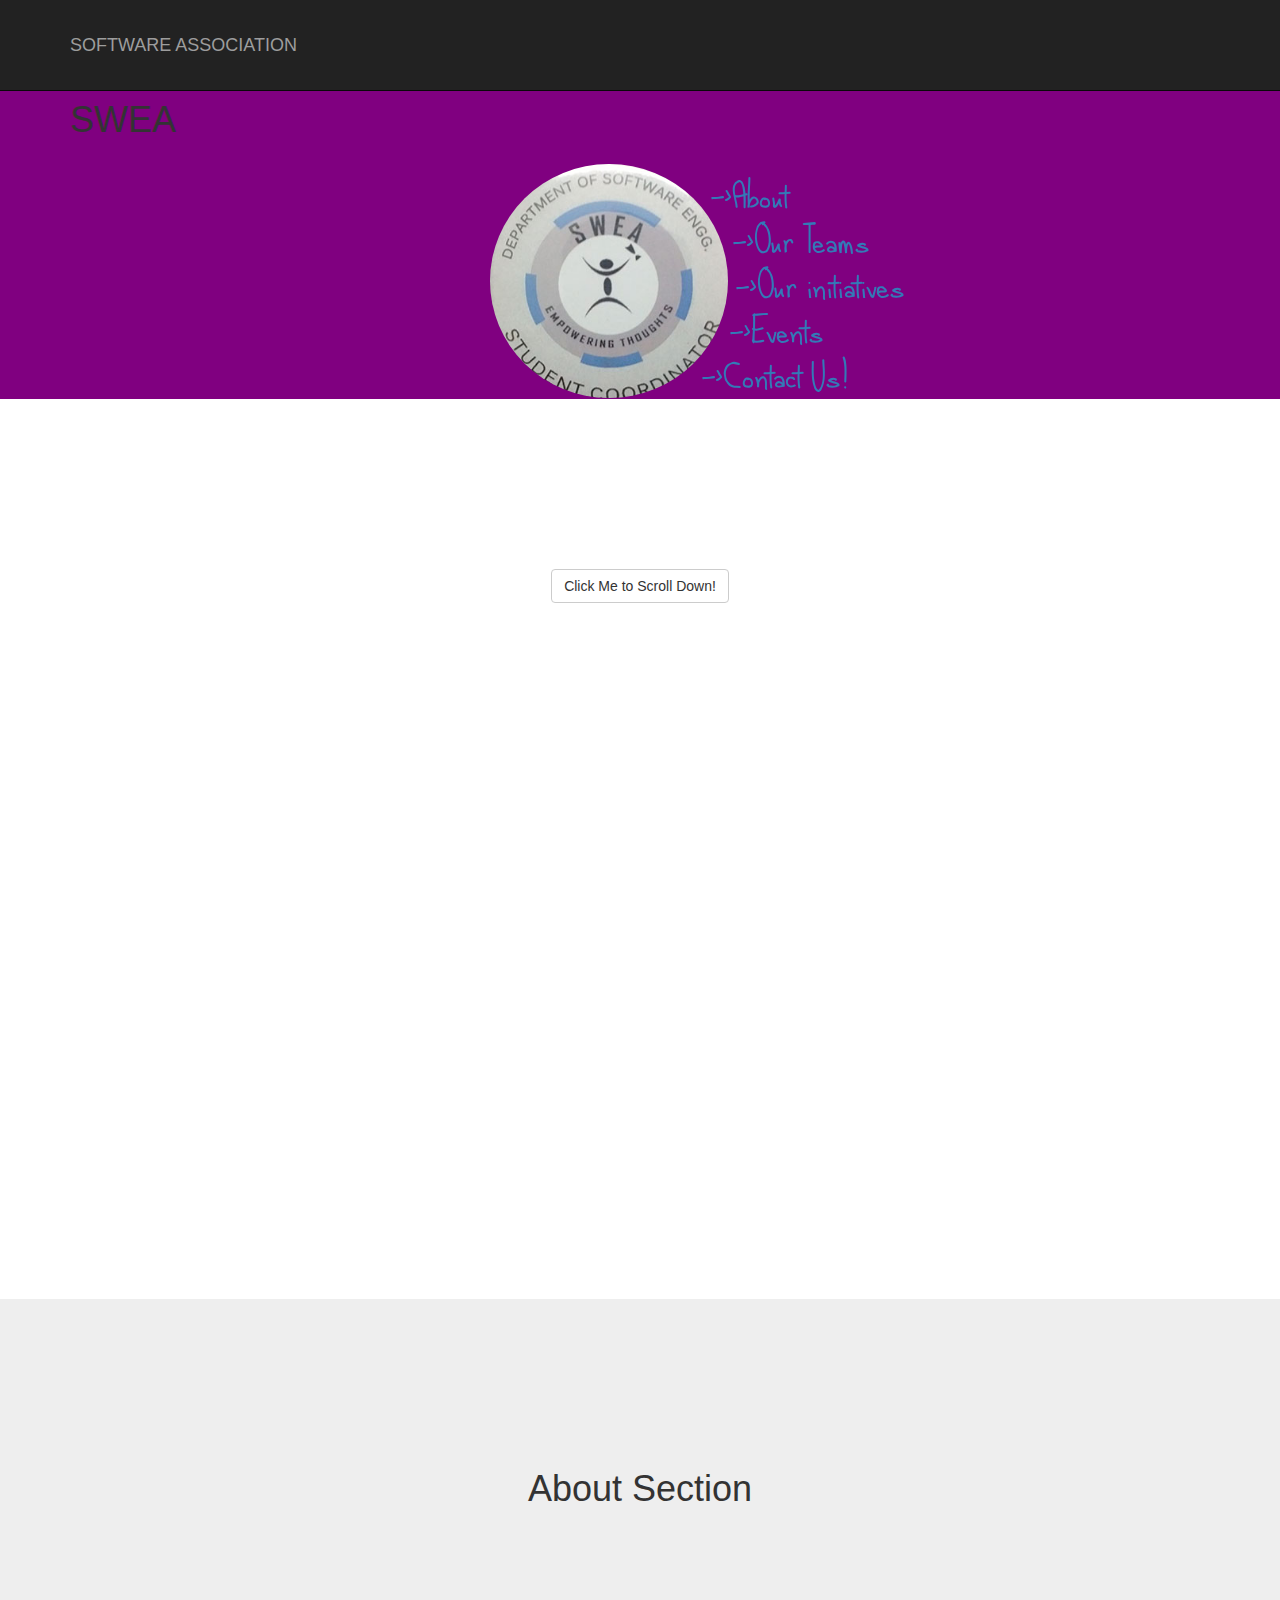
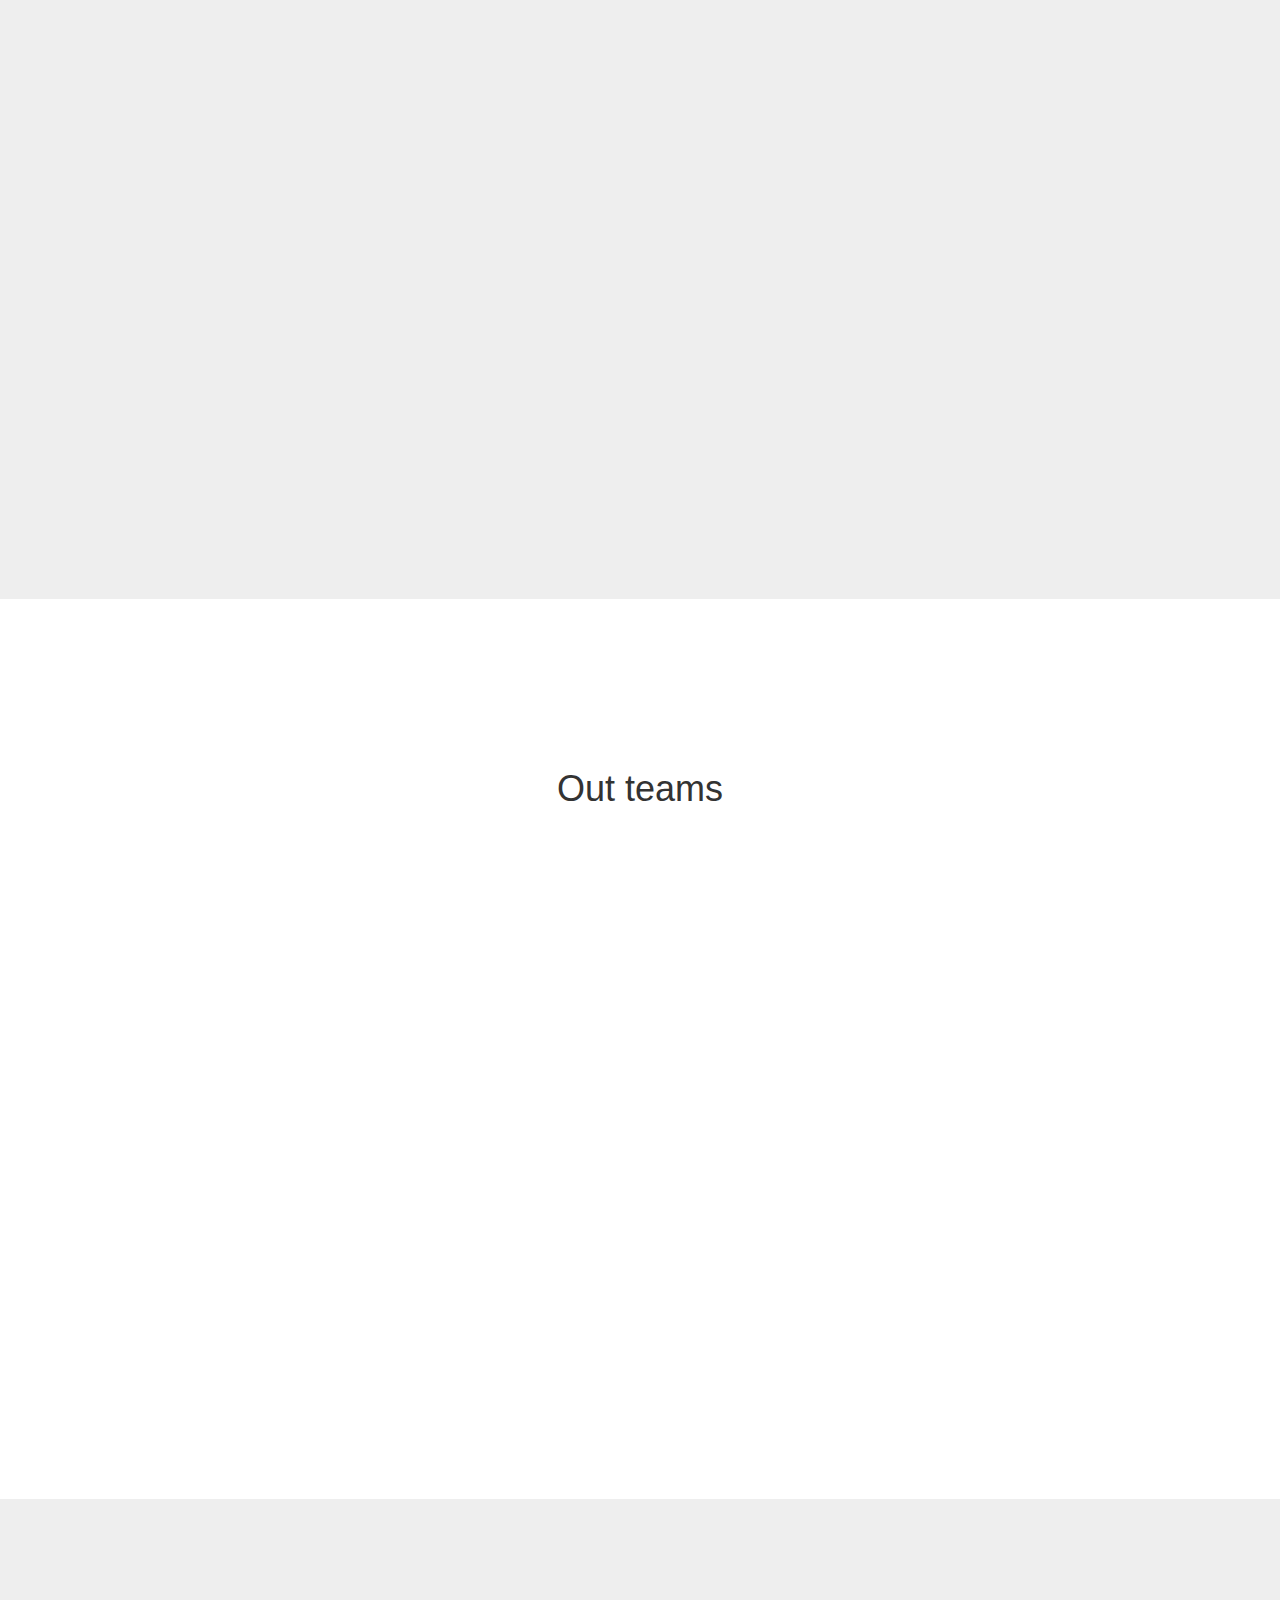
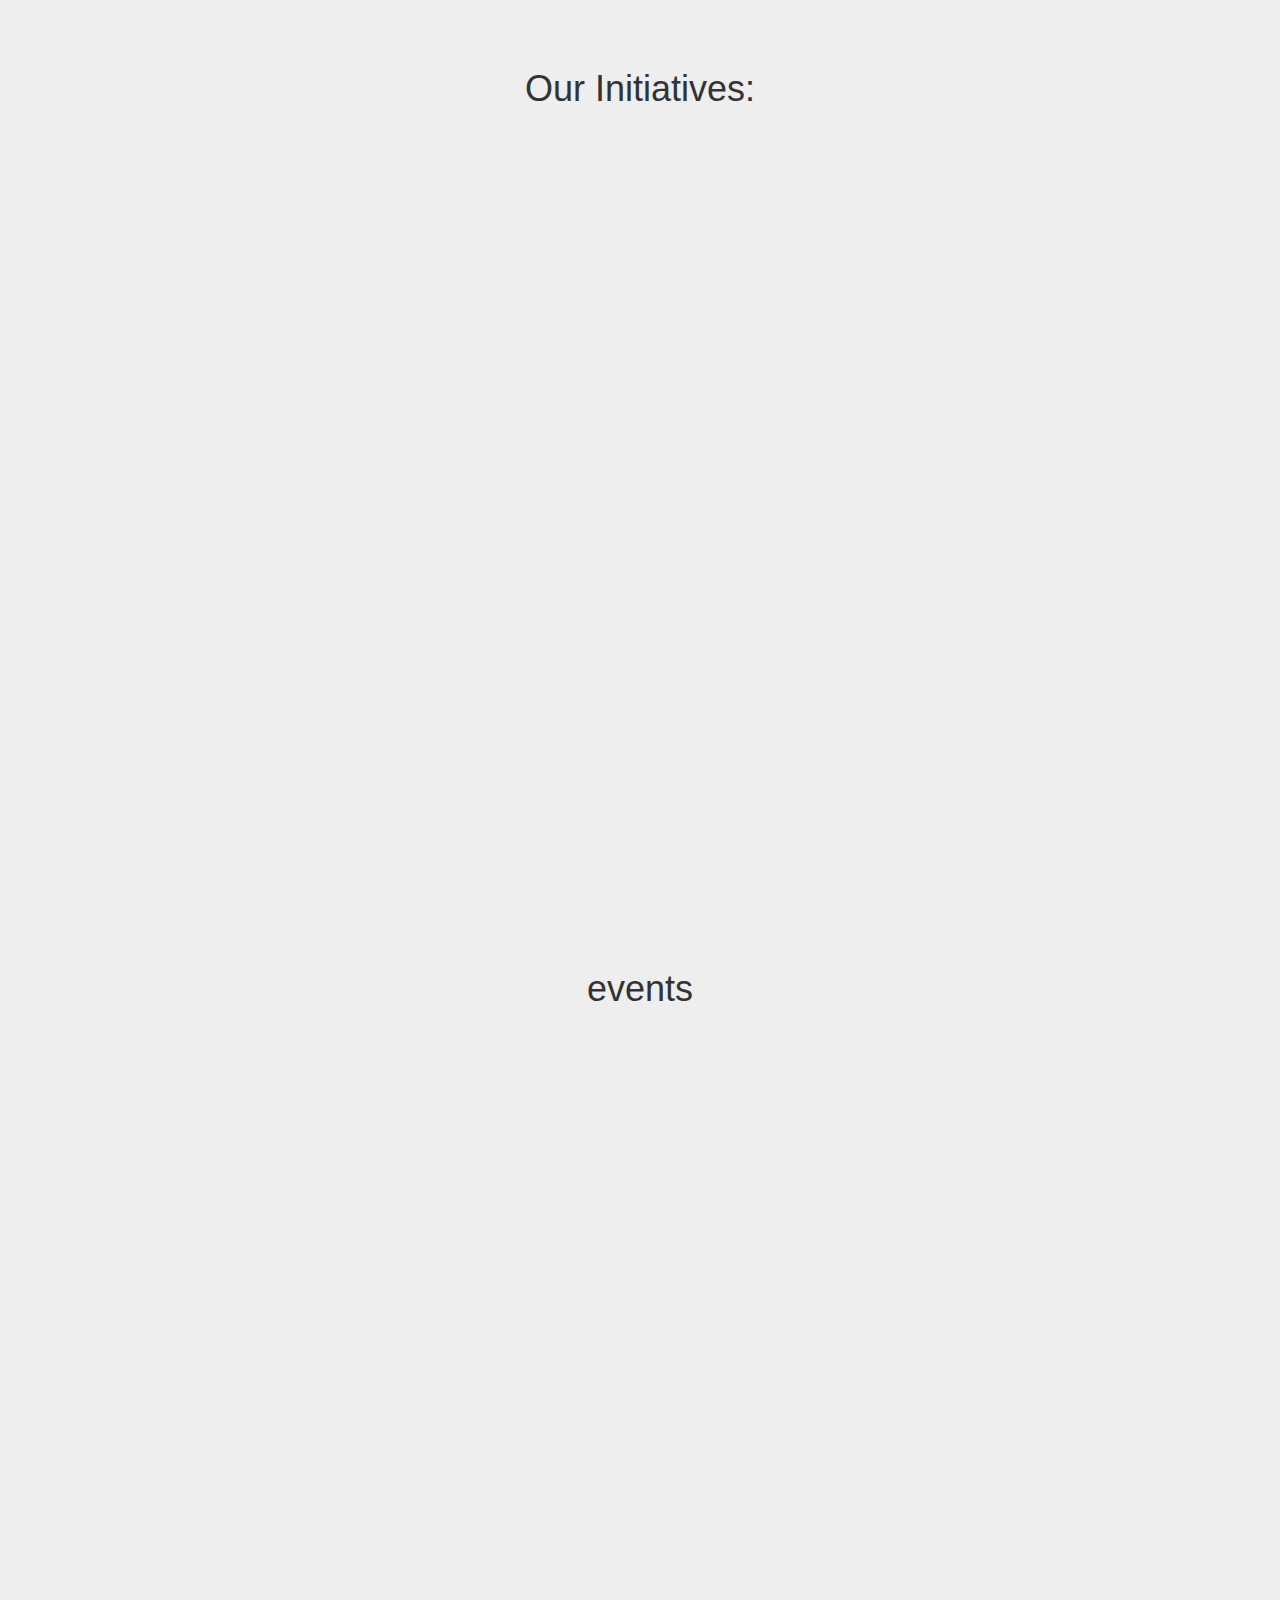
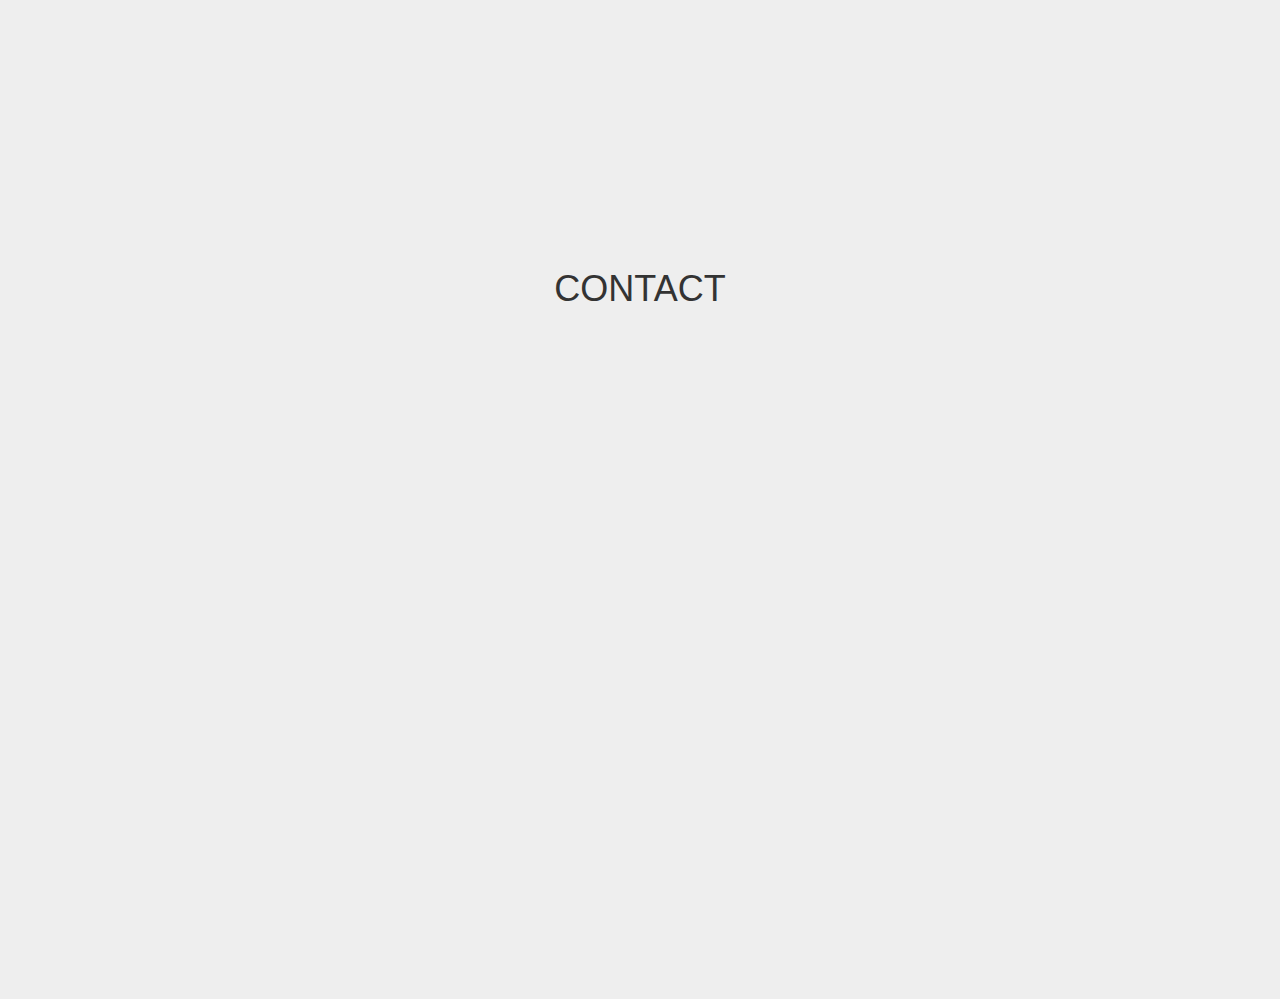
<file: Main page/startbootstrap-scrolling-nav-1.0.4/startbootstrap-scrolling-nav-1.0.4/index.html>
<!DOCTYPE html>
<html lang="en">

<head>

    <meta charset="utf-8">
    <meta http-equiv="X-UA-Compatible" content="IE=edge">
    <meta name="viewport" content="width=device-width, initial-scale=1">
    <meta name="description" content="">
    <meta name="author" content="">

    <title>Scrolling Nav - Start Bootstrap Template</title>

    <!-- Bootstrap Core CSS -->
    <link href="css/bootstrap.min.css" rel="stylesheet">
	<link href="css/bootstrap.css" rel="stylesheet">
		<link href="fonts/new font/font.css" rel="stylesheet">

    <!-- Custom CSS -->
    <link href="css/scrolling-nav.css" rel="stylesheet">
<link href="css/circular image text.css" rel="stylesheet">
    <!-- HTML5 Shim and Respond.js IE8 support of HTML5 elements and media queries -->
    <!-- WARNING: Respond.js doesn't work if you view the page via file:// -->
    <!--[if lt IE 9]>
        <script src="https://oss.maxcdn.com/libs/html5shiv/3.7.0/html5shiv.js"></script>
        <script src="https://oss.maxcdn.com/libs/respond.js/1.4.2/respond.min.js"></script>
    <![endif]-->

</head>

<!-- The #page-top ID is part of the scrolling feature - the data-spy and data-target are part of the built-in Bootstrap scrollspy function -->

<body id="page-top" data-spy="scroll" data-target=".navbar-fixed-top">

    <!-- Navigation -->
    <nav class="navbar navbar-default navbar-inverse navbar-fixed-top" role="navigation">
        <div class="container">
            <div class="navbar-header page-scroll">
                <button type="button" class="navbar-toggle" data-toggle="collapse" data-target=".navbar-ex1-collapse">
                    <span class="sr-only">Toggle navigation</span>
                    <span class="icon-bar"></span>
                    <span class="icon-bar"></span>
                    <span class="icon-bar"></span>
                </button>
                <a class="navbar-brand page-scroll" href="#page-top">SOFTWARE ASSOCIATION</a>
            </div>

            <!-- Collect the nav links, forms, and other content for toggling -->
            
            <!-- /.navbar-collapse -->
        </div>
        <!-- /.container -->
    </nav>
	<br>
	<br>
	<br>
	<br>
	<div class="span8" style="background-color:purple">
	<div class="container" style="margin: auto" >
	<div class="component">
	<h1>SWEA</h1>
	</div>
<div id="circle-shape-example" class="fontsforweb_fontid_62169">
         <img src="profile.jpg" height="100" width="100" alt="My photo!"  class="curve">
		 
		 
		 <a class="page-scroll"  href="#about"><h2>->About</h2></a>
		 <a class="page-scroll" href="#ourteams"><h2>->Our Teams</h2></a>
		 <a class="page-scroll" href="#ourinitiatives"><h2>->Our initiatives</h2></a>
		 <a class="page-scroll" href="#events"><h2>->Events</h2></a>
		  <a class="page-scroll" href="#contact"><h2>->Contact Us!</h2></a>
		  
		 
		 
		 
		 
		 </div>
		 </div>
		 </div>
		 
    <!-- Intro Section -->
    <section id="intro" class="intro-section">
        <div class="container">
		    
            <div class="row">
                <div class="col-lg-12">
                    <h1></h1>
                    
                    <a class="btn btn-default page-scroll" href="#about">Click Me to Scroll Down!</a>
                </div>
            </div>
        </div>
    </section>

    <!-- About Section -->
    <section id="about" class="about-section">
        <div class="container">
            <div class="row">
                <div class="col-lg-12">
                    <h1>About Section</h1>
                </div>
            </div>
        </div>
    </section>

    <!-- Services Section -->
    <section id="ourteams" class="services-section">
        <div class="container">
            <div class="row">
                <div class="col-lg-12">
                    <h1>Out teams</h1>
                </div>
            </div>
        </div>
    </section>

    <!-- Contact Section -->
    <section id="ourinitiatives" class="contact-section">
        <div class="container">
            <div class="row">
                <div class="col-lg-12">
                    <h1>Our Initiatives:</h1>
                </div>
            </div>
        </div>
    </section>
	<section id="events" class="contact-section">
        <div class="container">
            <div class="row">
                <div class="col-lg-12">
                    <h1>events</h1>
                </div>
            </div>
        </div>
    </section>
	<section id="contact" class="contact-section">
        <div class="container">
            <div class="row">
                <div class="col-lg-12">
                    <h1>CONTACT</h1>
                </div>
            </div>
        </div>
    </section>

    <!-- jQuery -->
    <script src="js/jquery.js"></script>

    <!-- Bootstrap Core JavaScript -->
    <script src="js/bootstrap.min.js"></script>

    <!-- Scrolling Nav JavaScript -->
    <script src="js/jquery.easing.min.js"></script>
    <script src="js/scrolling-nav.js"></script>

</body>

</html>
</file>
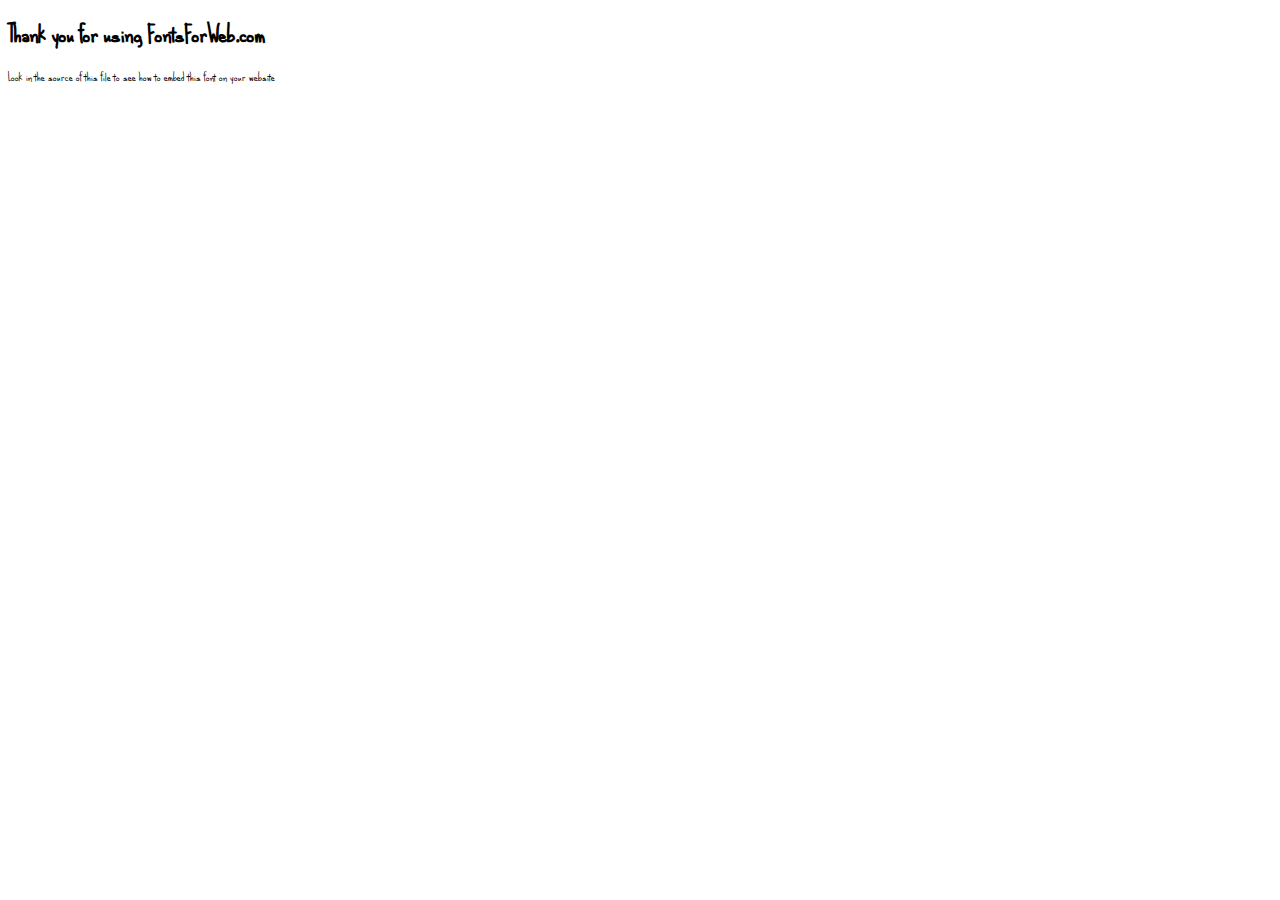
<file: Main page/startbootstrap-scrolling-nav-1.0.4/startbootstrap-scrolling-nav-1.0.4/fonts/new font/index.html>
<!DOCTYPE html>
<html class="no-js">
    <head>
        <meta charset="utf-8">
        <meta http-equiv="X-UA-Compatible" content="IE=edge">
        <title> web font from FontsForWeb.com</title>
        <meta name="description" content="">
        <meta name="viewport" content="width=device-width, initial-scale=1">
        <link rel="stylesheet" href="font.css">
        <style type="text/css">
		/* when @font-face is defined(it is in font.css) you can add the font to any rule by using font-family */
		h1 {
			font-family: 'alphabetizedcassettetapes';
		}
		</style>
    </head>
    <body>
    	<h1>Thank you for using FontsForWeb.com</h1>
        <p class="fontsforweb_fontid_62169">Look in the source of this file to see how to embed this font on your website</p>
    </body>
</html>
</file>
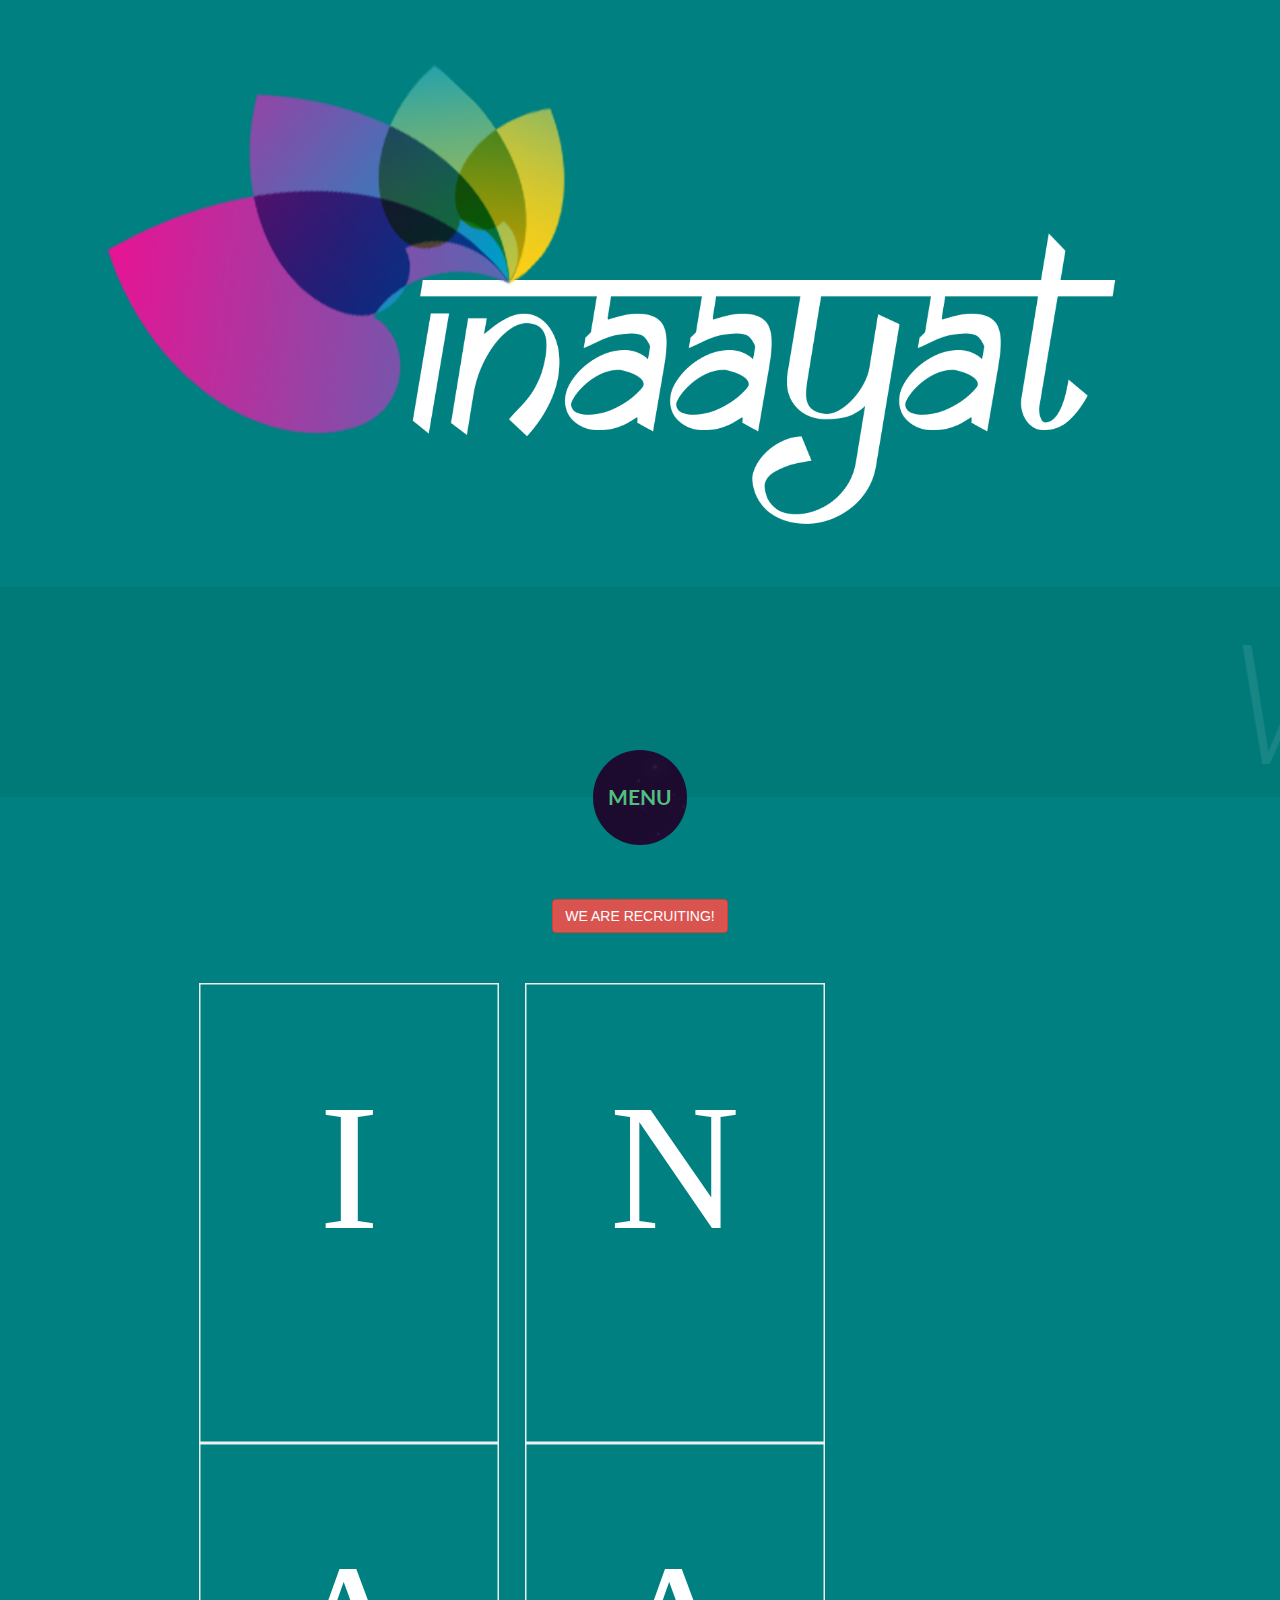
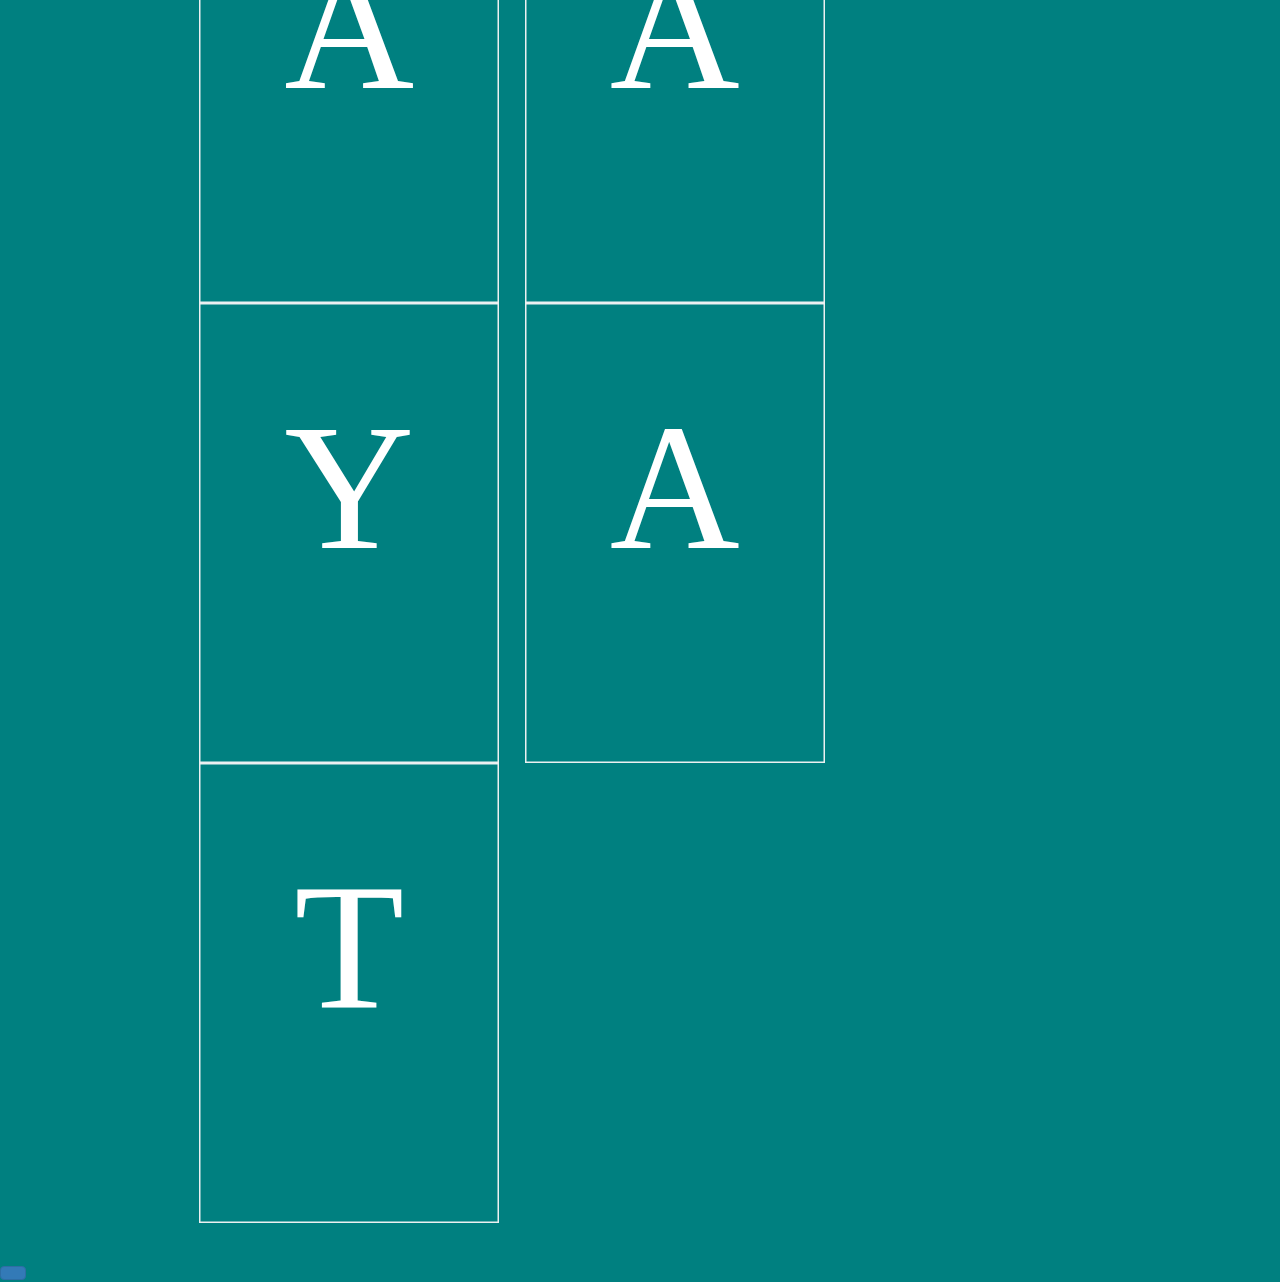
<file: default.html>
<!DOCTYPE html>
<html lang="en" class="no-js">
	<head>
		<meta charset="UTF-8" />
		<meta http-equiv="X-UA-Compatible" content="IE=edge,chrome=1"> 
		<meta name="viewport" content="width=device-width, initial-scale=1.0"> 
		<title>Welcome to Inaayat</title>
		<link rel="icon" type="image/png" href="img/icon.png">
		<meta name="description" content="Inaayat Official Events and home page, Created by Uday and Parthiban" />
		<meta name="keywords" content="Inaayat_events , Landing page , Author:UDAY" />
		<meta name="author" content="P.B.Uday kiran" />
		<link rel="shortcut icon" href="../favicon.ico">
		<link rel="stylesheet" type="text/css" href="css/normalize.css" />
		<link rel="stylesheet" type="text/css" href="css/demo.css" />
		<link rel="stylesheet" type="text/css" href="css/component2.css" />
		
		
		<link rel="stylesheet" type="text/css" href="css/content/normalize.css" />
		
		<link rel="stylesheet" type="text/css" href="css/content/component.css" />
		
		<style>
  body {
    background-color: lightblue;
}
* {-webkit-user-select: none;}
* {-moz-user-select: none;}
* {-ms-user-select: none;}
* {user-select: none;}
</style>
		    <link href="css/agency.css" rel="stylesheet">
			<link rel="stylesheet" href="css/bootstrap.css"  type="text/css" />
	    <link rel="stylesheet" href="css/bootstrap.min.css"  type="text/css" />
		<script src="js/modernizr-2.6.2.min.js"></script>


<script type="text/javascript">
var _gaq = _gaq || [];
_gaq.push(['_setAccount', 'UA-7243260-2']);
_gaq.push(['_trackPageview']);
(function() {
var ga = document.createElement('script'); ga.type = 'text/javascript'; ga.async = true;
ga.src = ('https:' == document.location.protocol ? 'https://ssl' : 'http://www') + '.google-analytics.com/ga.js';
var s = document.getElementsByTagName('script')[0]; s.parentNode.insertBefore(ga, s);
})();
</script>




	</head>
	<body  style="background-color:teal">
	
	
		
		
			
			<div class="container-fluid">
   <div class="row">
	<img src="img/Brand.png" class="img-responsive">
   </div>
</div>
			<div class="component span8" style="background-color">
			    <h2 style="color:white"><marquee behavior="Slide">We design your perfect moments!</marquee></h2>
				<!-- Start Nav Structure -->
				<button class="cn-button" id="cn-button" style="background-image: url(background.png)">Menu</button>
				<div class="cn-wrapper" id="cn-wrapper">
					<ul>
						<li><a href="Main page/index.html"><span><img src="img/home.png"  height="80px" width="80px"></span></a></li>
						<li><a href="Main page/blog_inaayat.html"><span>BLOG</span></a></li>
						<li><a href="https://www.facebook.com/inaayateventplanners/"><span><img src="img/facebook.png"  height="60px" width="60px"></span></a></li>
						<li><a href="Main page/events_page.html"><span>EVENTS</span></a></li>
						<li><a href="#"><span ><img src="img/instagram.png"  height="60px" width="60px"></span></a></li>
						<li><a href="Main page/contact.html"><span>CONTACT</span></a></li>
						<li><a href="#"><span><img src="img/twitter.png" height="60px" width="60px"></span></a></li>
					 </ul>
				</div>
				<!-- End of Nav Structure -->
			</div>
			
			<br>
			<br>
			<br>
			
			<p style="text-align:center"><a class="btn btn-danger"  href="Main page/recruitment.html">WE ARE RECRUITING!</a>			</p>
			<div class="container">
			<section class="demo-3">
			
				<div class="box">
             <svg xmlns="http://www.w3.org/2000/svg" width="100%" height="100%">
							<line class="top" x1="0" y1="0" x2="900" y2="0"/>
							<line class="left" x1="0" y1="460" x2="0" y2="-920"/>
							<line class="bottom" x1="300" y1="460" x2="-600" y2="460"/>
							<line class="right" x1="300" y1="0" x2="300" y2="1380"/>
						</svg>
						<h3 style="text-align: center;">I</h3>
						<span style="text-align: center;color:teal">We Believe in</span>
						<span style="text-align: center;color:teal">Professional Work!</span>
					</div>
				
				
				
				
				
				<div class="box">
             <svg xmlns="http://www.w3.org/2000/svg" width="100%" height="100%">
							<line class="top" x1="0" y1="0" x2="900" y2="0"/>
							<line class="left" x1="0" y1="460" x2="0" y2="-920"/>
							<line class="bottom" x1="300" y1="460" x2="-600" y2="460"/>
							<line class="right" x1="300" y1="0" x2="300" y2="1380"/>
						</svg>
						<h3 style="text-align: center;">N</h3>
						<span style="text-align: center;color:teal">We have whole Lot of plans</span>
						<span style="text-align: center;color:teal">to make you happy</span>
					</div>
				
				<div class="box">
             <svg xmlns="http://www.w3.org/2000/svg" width="100%" height="100%">
							<line class="top" x1="0" y1="0" x2="900" y2="0"/>
							<line class="left" x1="0" y1="460" x2="0" y2="-920"/>
							<line class="bottom" x1="300" y1="460" x2="-600" y2="460"/>
							<line class="right" x1="300" y1="0" x2="300" y2="1380"/>
						</svg>
						<h3 style="text-align: center;">A</h3>
						<span style="text-align: center;color:teal">We believe in "A" Grade </span>
						<span style="text-align: center;color:teal">Work</span>
					</div>
				
				<div class="box">
             <svg xmlns="http://www.w3.org/2000/svg" width="100%" height="100%">
							<line class="top" x1="0" y1="0" x2="900" y2="0"/>
							<line class="left" x1="0" y1="460" x2="0" y2="-920"/>
							<line class="bottom" x1="300" y1="460" x2="-600" y2="460"/>
							<line class="right" x1="300" y1="0" x2="300" y2="1380"/>
						</svg>
						<h3 style="text-align: center;">A</h3>
						<span style="text-align: center;color:teal">Luckly We have "A" players</span>
						<span style="text-align: center;color:teal">To win it all!</span>
					</div>
				
				<div class="box">
             <svg xmlns="http://www.w3.org/2000/svg" width="100%" height="100%">
							<line class="top" x1="0" y1="0" x2="900" y2="0"/>
							<line class="left" x1="0" y1="460" x2="0" y2="-920"/>
							<line class="bottom" x1="300" y1="460" x2="-600" y2="460"/>
							<line class="right" x1="300" y1="0" x2="300" y2="1380"/>
						</svg>
						<h3 style="text-align: center;">Y</h3>
						<span style="text-align: center;color:teal">Our priority</span>
						<span style="text-align: center;color:teal">is you!</span>
					</div>
				
				<div class="box">
             <svg xmlns="http://www.w3.org/2000/svg" width="100%" height="100%">
							<line class="top" x1="0" y1="0" x2="900" y2="0"/>
							<line class="left" x1="0" y1="460" x2="0" y2="-920"/>
							<line class="bottom" x1="300" y1="460" x2="-600" y2="460"/>
							<line class="right" x1="300" y1="0" x2="300" y2="1380"/>
						</svg>
						<h3 style="text-align: center;">A</h3>
						<span style="text-align: center ;color:teal">We want to be the</span>
						<span style="text-align: center;color:teal">next Awesome thing!</span>
					</div>
					
				
				
				
				
				<div class="box">
             <svg xmlns="http://www.w3.org/2000/svg" width="100%" height="100%">
							<line class="top" x1="0" y1="0" x2="900" y2="0"/>
							<line class="left" x1="0" y1="460" x2="0" y2="-920"/>
							<line class="bottom" x1="300" y1="460" x2="-600" y2="460"/>
							<line class="right" x1="300" y1="0" x2="300" y2="1380"/>
						</svg>
						<h3 style="text-align: center;">T</h3>
						<span style="text-align: center;color:teal">We want to thank you </span>
						<span style="text-align: center;color:teal">for letting us serve you !</span>
					</div>
					
				
				

				
				
				
					
			</section>
			</div>
		<!-- /container -->
		<script src="js/polyfills.js"></script>
		<script src="js/demo2.js"></script>
		<!-- For the demo ad only -->  

		
 <div class="scroll-top page-scroll ">
        <a class="btn btn-primary" href="#myCarousel">
            <i class="fa fa-chevron-up"></i>
        </a>
    </div>
	</body>
</html>
</file>
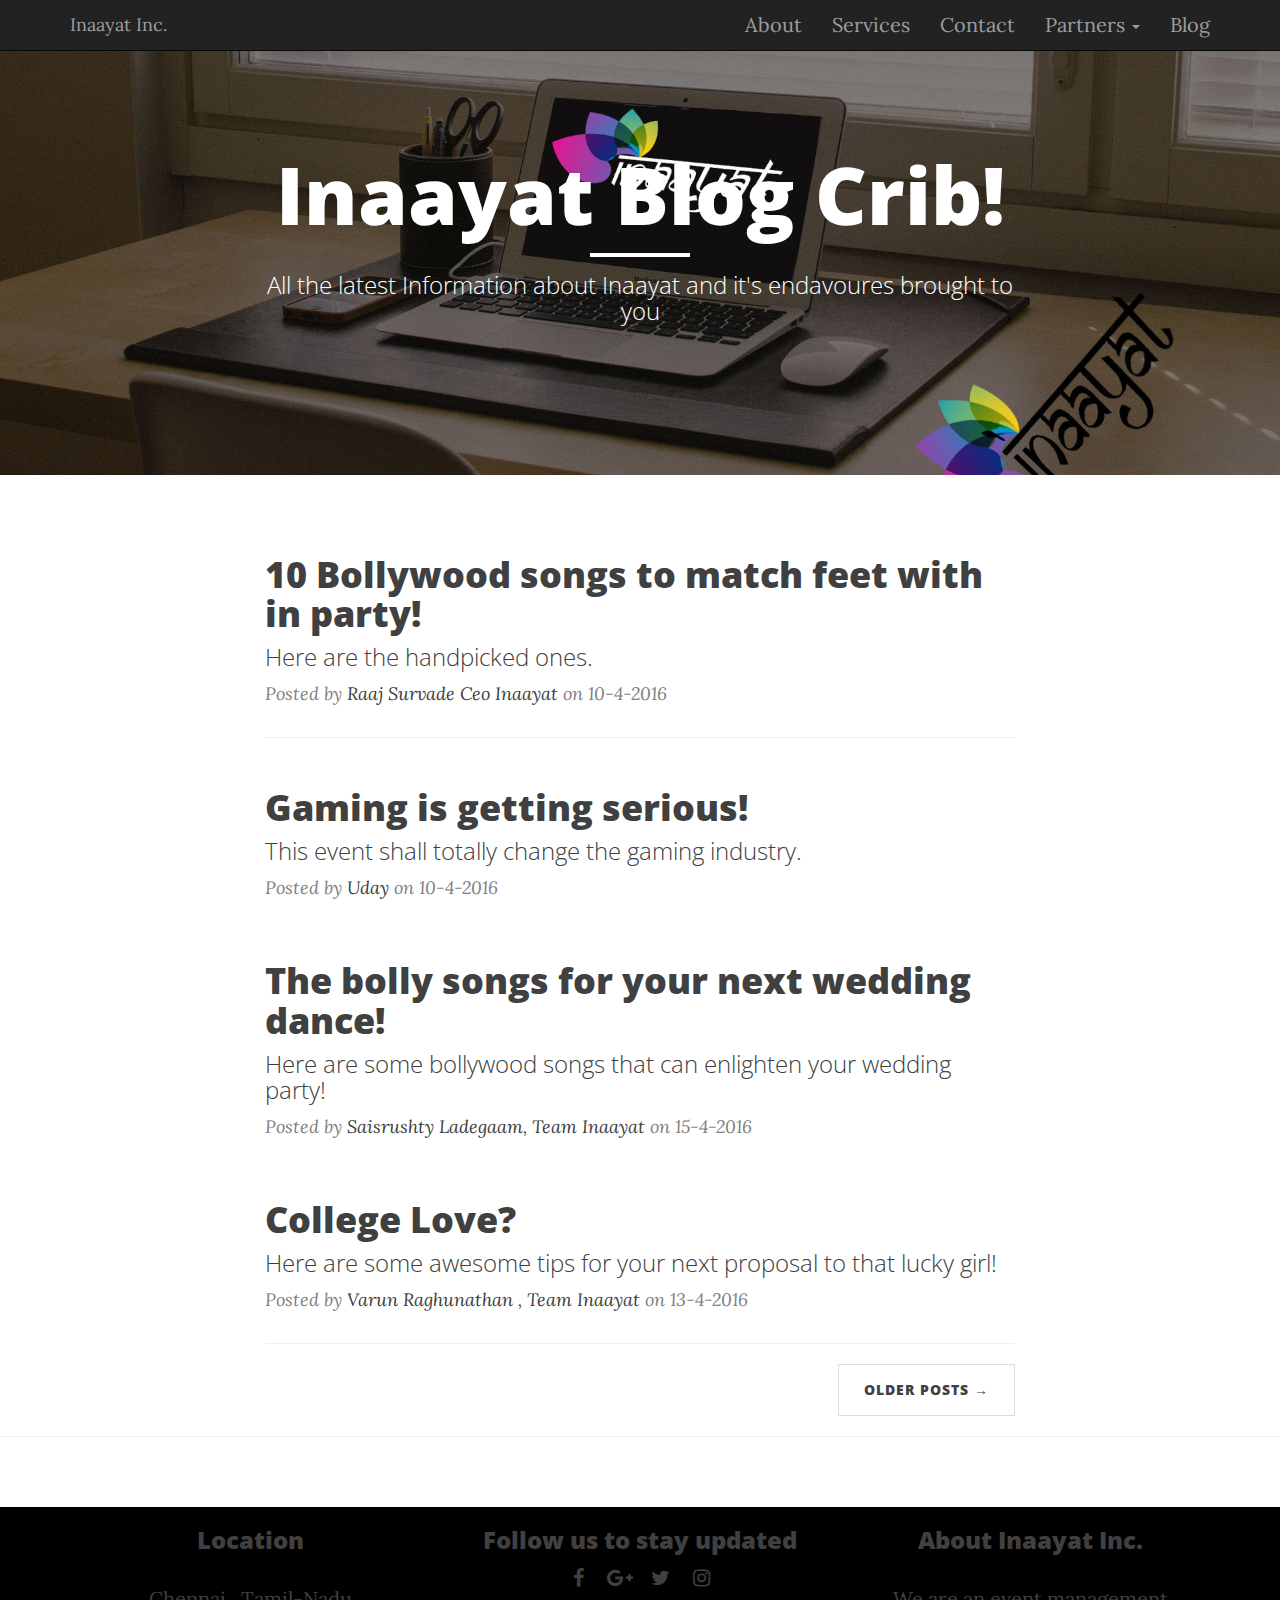
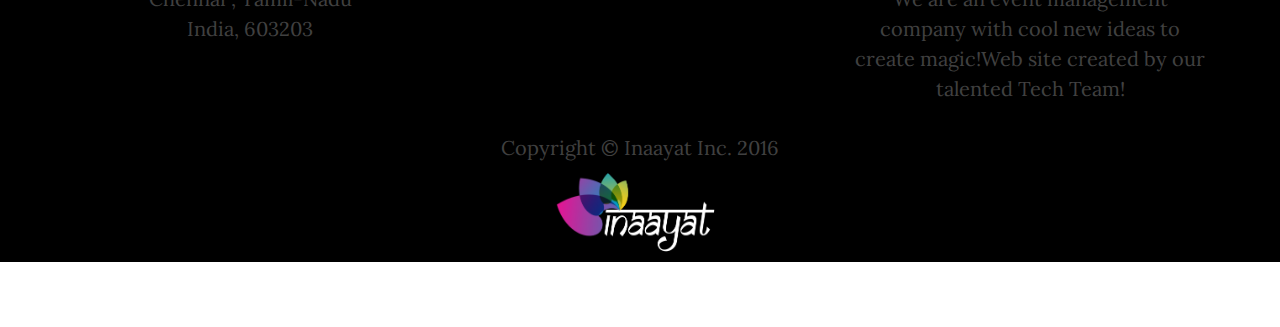
<file: Main page/blog_inaayat.html>
<!DOCTYPE html>
<html lang="en">

<head>

    <meta charset="utf-8">
    <meta http-equiv="X-UA-Compatible" content="IE=edge">
    <meta name="viewport" content="width=device-width, initial-scale=1">
    <meta name="description" content="">
    <meta name="author" content="P.B.UDAY">

    <title>Blog@Inaayat</title>
	<link rel="icon" type="image/png" href="img/icon.png">

    <!-- Bootstrap Core CSS -->
    <link href="css/bootstrap.min.css" rel="stylesheet">

    <!-- Custom CSS -->
    <link href="css/clean-blog.min.css" rel="stylesheet">

    <!-- Custom Fonts -->
    <link href="http://maxcdn.bootstrapcdn.com/font-awesome/4.1.0/css/font-awesome.min.css" rel="stylesheet" type="text/css">
    <link href='http://fonts.googleapis.com/css?family=Lora:400,700,400italic,700italic' rel='stylesheet' type='text/css'>
    <link href='http://fonts.googleapis.com/css?family=Open+Sans:300italic,400italic,600italic,700italic,800italic,400,300,600,700,800' rel='stylesheet' type='text/css'>

    

</head>

<body>

    <!-- Navigation -->
    <nav class="navbar navbar-inverse navbar-fixed-top" role="navigation">
        <div class="container">
            <!-- Brand and toggle get grouped for better mobile display -->
            <div class="navbar-header">
                <button type="button" class="navbar-toggle" data-toggle="collapse" data-target="#bs-example-navbar-collapse-1">
                    <span class="sr-only">Toggle navigation</span>
                    <span class="icon-bar"></span>
                    <span class="icon-bar"></span>
                    <span class="icon-bar"></span>
                </button>
				
                <div class="navbar-brand inline" >Inaayat Inc.</div>
				
            </div>
            <!-- Collect the nav links, forms, and other content for toggling -->
            <div class="collapse navbar-collapse" id="bs-example-navbar-collapse-1">
                <ul class="nav navbar-nav navbar-right">
                    <li>
                        <a href="about.html">About</a>
                    </li>
                    <li>
                        <a href="services.html">Services</a>
                    </li>
                    <li>
                        <a href="contact.html">Contact</a>
                    </li>
                   
                    <li class="dropdown">
                        <a href="#" class="dropdown-toggle" data-toggle="dropdown">Partners <b class="caret"></b></a>
                        <ul class="dropdown-menu">
                            <li>
                                <a href="#">Know about us</a>
                            </li>
                            <li>
                                <a href="#">Know </a>
                            </li>
                            <li>
                                <a href="#">Blog Post</a>
                            </li>
                        </ul>
                    </li>
					<li>
                        <a href="blog_inaayat.html">Blog</a>
                    </li>
                    
                </ul>
            </div>
            <!-- /.navbar-collapse -->
        </div>
        <!-- /.container -->
    </nav>

    <!-- Page Header -->
    <!-- Set your background image for this header on the line below. -->
    <header class="intro-header" style="background-image: url('img/home-bg.jpg')">
        <div class="container">
            <div class="row">
                <div class="col-lg-8 col-lg-offset-2 col-md-10 col-md-offset-1">
                    <div class="site-heading">
                        <h1>Inaayat Blog Crib!</h1>
                        <hr class="small">
                        <span class="subheading">All the latest Information about Inaayat and it's endavoures brought to you</span>
                    </div>
                </div>
            </div>
        </div>
    </header>

    <!-- Main Content -->
    <div class="container">
        <div class="row">
            <div class="col-lg-8 col-lg-offset-2 col-md-10 col-md-offset-1">
                <div class="post-preview">
                    <a href="post.html">
                        <h2 class="post-title">
                           10 Bollywood songs to match feet with in party!
                        </h2>
                        <h3 class="post-subtitle">
                          Here are the handpicked ones.
                        </h3>
                    </a>
                    <p class="post-meta">Posted by <a href="about.html">Raaj Survade Ceo Inaayat</a> on 10-4-2016</p>
                </div>
                <hr>
                
				        
				          
				
				
            </div>
			
			
			
			
			<div class="col-lg-8 col-lg-offset-2 col-md-10 col-md-offset-1">
                <div class="post-preview">
                    <a href="post_2.html">
                        <h2 class="post-title">
                           Gaming is getting serious!
                        </h2>
                        <h3 class="post-subtitle">
                          This event shall totally change the gaming industry.
                        </h3>
                    </a>
                    <p class="post-meta">Posted by <a href="about.html"> Uday </a> on 10-4-2016</p>
                </div>
				</div>
				<div class="col-lg-8 col-lg-offset-2 col-md-10 col-md-offset-1">
                <div class="post-preview">
                    <a href="post-4.html">
                        <h2 class="post-title">
                         The bolly songs for your next wedding dance!
                        </h2>
                        <h3 class="post-subtitle">
                          Here are some bollywood songs that can enlighten your wedding party!
                        </h3>
                    </a>
                    <p class="post-meta">Posted by <a href="about.html">Saisrushty Ladegaam, Team Inaayat </a> on 15-4-2016</p>
                </div>
				</div>
				
				<div class="col-lg-8 col-lg-offset-2 col-md-10 col-md-offset-1">
                <div class="post-preview">
                    <a href="post_3.html">
                        <h2 class="post-title">
                           College Love?
                        </h2>
                        <h3 class="post-subtitle">
                          Here are some awesome tips for your next proposal to that lucky girl!
                        </h3>
                    </a>
                    <p class="post-meta">Posted by <a href="about.html"> Varun Raghunathan , Team Inaayat </a> on 13-4-2016</p>
                </div>
                <hr>
                <!-- Pager -->
                <ul class="pager">
                    <li class="next">
                        <a href="#">Older Posts &rarr;</a>
                    </li>
                </ul>
				        
				          
				
				
            </div>
        </div>
    </div>

    <hr>

    <!--footer-->
<footer class="text-center" >
        <div class="footer-above" style="background-color:black">
            <div class="container">
                <div class="row">
                    <div class="footer-col col-md-4">
                        <h3>Location</h3>
                        <p>Chennai , Tamil-Nadu<br>India, 603203</p>
                    </div>
                    <div class="footer-col col-md-4">
                        <h3>Follow us to stay updated</h3>
                        <ul class="list-inline">
                            <li>
                                <a href="#" class="btn-social btn-outline"><i class="fa fa-fw fa-facebook"></i></a>
                            </li>
                            <li>
                                <a href="#" class="btn-social btn-outline"><i class="fa fa-fw fa-google-plus"></i></a>
                            </li>
                            <li>
                                <a href="#" class="btn-social btn-outline"><i class="fa fa-fw fa-twitter"></i></a>
                            </li>
                           
                            
                            <li>
                                <a href="#" class="btn-social btn-outline"><i class="fa fa-fw fa-instagram"></i></a>
                            </li>
                        </ul>
                    </div>
<div class="footer-col col-md-4">
                        <h3>About Inaayat Inc.</h3>
                        <p>We are an event management company with cool new ideas to create magic!Web site created by<a href="about.html"></a> our talented Tech Team!</p>
                    </div>
                </div>
            </div>
        </div>
        <div class="footer-below" style="background-color:black">
            <div class="container">
                <div class="row">
                    <div class="col-lg-12">
                        Copyright &copy; Inaayat Inc. 2016<br>
						<img src="img/Brand.png" height="100px" width="200px">
                    </div>
                </div>
            </div>
        </div>
    </footer>

    <!-- jQuery -->
    <script src="js/jquery.js"></script>

    <!-- Bootstrap Core JavaScript -->
    <script src="js/bootstrap.min.js"></script>

    <!-- Custom Theme JavaScript -->
    <script src="js/clean-blog.min.js"></script>

</body>

</html>
</file>
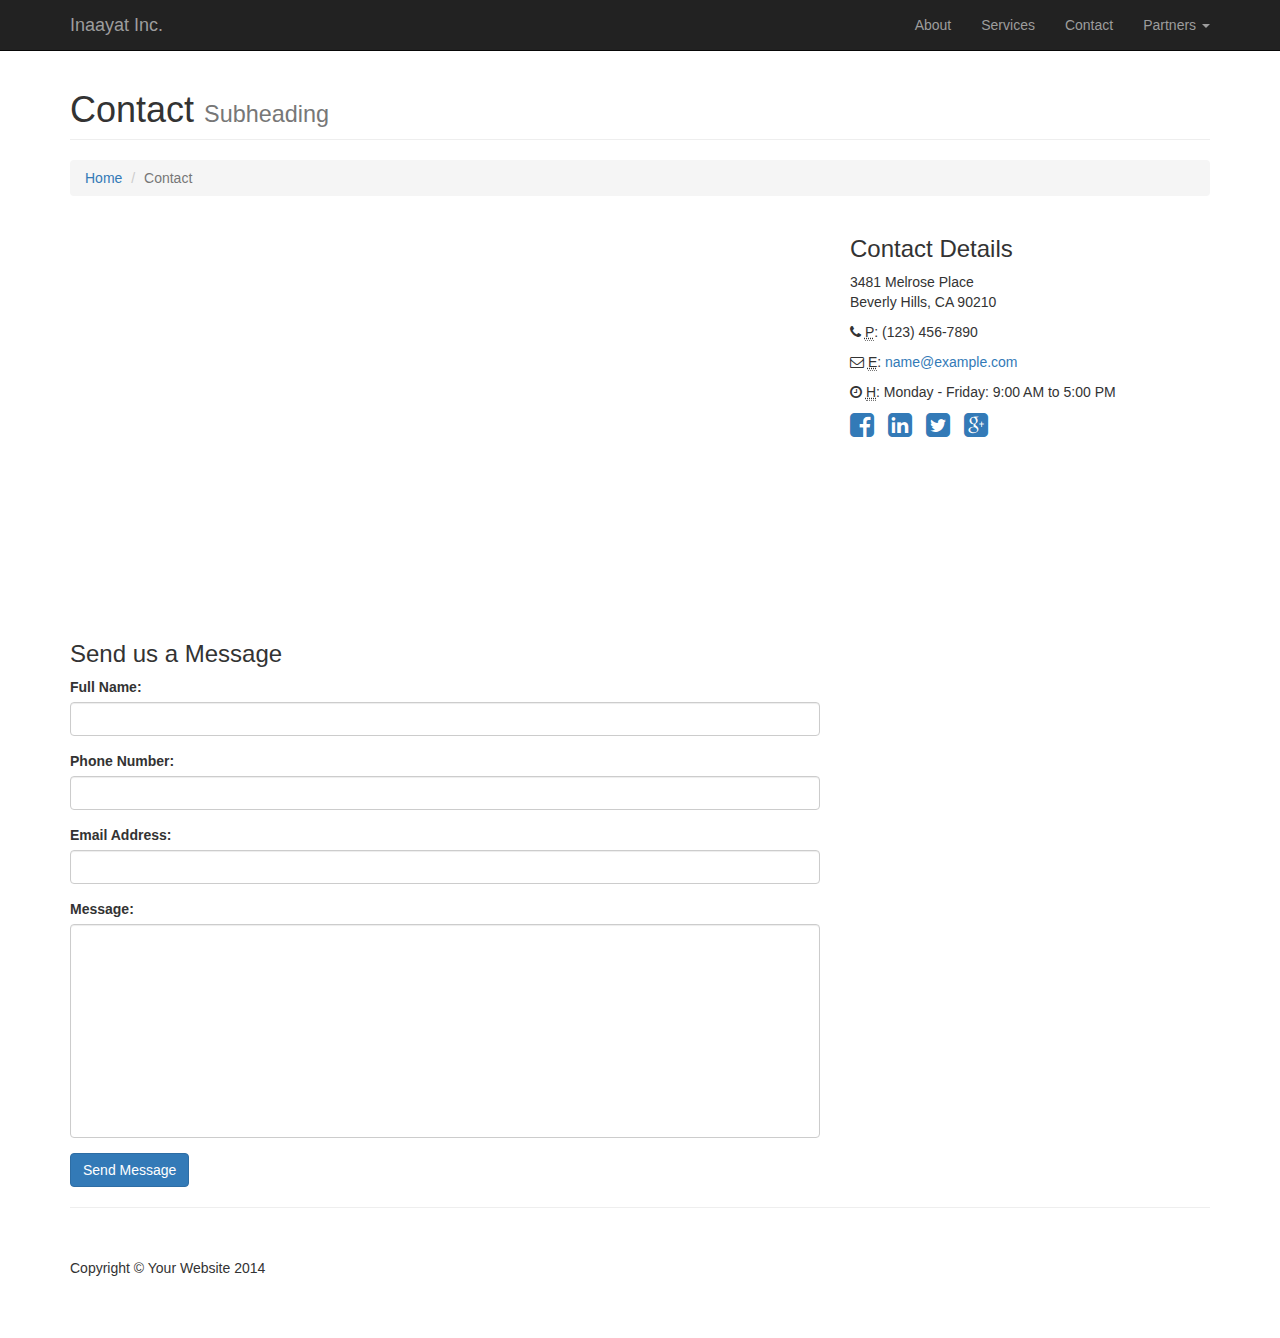
<file: Main page/contact.html>
<!DOCTYPE html>
<html lang="en">

<head>

    <meta charset="utf-8">
    <meta http-equiv="X-UA-Compatible" content="IE=edge">
    <meta name="viewport" content="width=device-width, initial-scale=1">
    <meta name="description" content="">
    <meta name="author" content="">

    <title>Inaayat Inc</title>

    <!-- Bootstrap Core CSS -->
    <link href="css/bootstrap.min.css" rel="stylesheet">

    <!-- Custom CSS -->
    <link href="css/modern-business.css" rel="stylesheet">

    <!-- Custom Fonts -->
    <link href="font-awesome/css/font-awesome.min.css" rel="stylesheet" type="text/css">

    <!-- HTML5 Shim and Respond.js IE8 support of HTML5 elements and media queries -->
    <!-- WARNING: Respond.js doesn't work if you view the page via file:// -->
    <!--[if lt IE 9]>
        <script src="https://oss.maxcdn.com/libs/html5shiv/3.7.0/html5shiv.js"></script>
        <script src="https://oss.maxcdn.com/libs/respond.js/1.4.2/respond.min.js"></script>
    <![endif]-->

</head>

<body>

    <!-- Navigation -->
    <nav class="navbar navbar-inverse navbar-fixed-top" role="navigation">
        <div class="container">
            <!-- Brand and toggle get grouped for better mobile display -->
            <div class="navbar-header">
                <button type="button" class="navbar-toggle" data-toggle="collapse" data-target="#bs-example-navbar-collapse-1">
                    <span class="sr-only">Toggle navigation</span>
                    <span class="icon-bar"></span>
                    <span class="icon-bar"></span>
                    <span class="icon-bar"></span>
                </button>
                <a class="navbar-brand" href="index.html">Inaayat Inc.</a>
            </div>
            <!-- Collect the nav links, forms, and other content for toggling -->
            <div class="collapse navbar-collapse" id="bs-example-navbar-collapse-1">
                <ul class="nav navbar-nav navbar-right">
                    <li>
                        <a href="about.html">About</a>
                    </li>
                    <li>
                        <a href="services.html">Services</a>
                    </li>
                    <li>
                        <a href="contact.html">Contact</a>
                    </li>
                   
                    <li class="dropdown">
                        <a href="#" class="dropdown-toggle" data-toggle="dropdown">Partners <b class="caret"></b></a>
                        <ul class="dropdown-menu">
                            <li>
                                <a href="#">Know about us</a>
                            </li>
                            <li>
                                <a href="#">Know </a>
                            </li>
                            <li>
                                <a href="#">Blog Post</a>
                            </li>
                        </ul>
                    </li>
                    
                </ul>
            </div>
            <!-- /.navbar-collapse -->
        </div>
        <!-- /.container -->
    </nav>
	
    <!-- Page Content -->
    <div class="container">

        <!-- Page Heading/Breadcrumbs -->
        <div class="row">
            <div class="col-lg-12">
                <h1 class="page-header">Contact
                    <small>Subheading</small>
                </h1>
                <ol class="breadcrumb">
                    <li><a href="index.html">Home</a>
                    </li>
                    <li class="active">Contact</li>
                </ol>
            </div>
        </div>
        <!-- /.row -->

        <!-- Content Row -->
        <div class="row">
            <!-- Map Column -->
            <div class="col-md-8">
                <!-- Embedded Google Map -->
                <iframe width="100%" height="400px" frameborder="0" scrolling="no" marginheight="0" marginwidth="0" src="http://maps.google.com/maps?hl=en&amp;ie=UTF8&amp;ll=37.0625,-95.677068&amp;spn=56.506174,79.013672&amp;t=m&amp;z=4&amp;output=embed"></iframe>
            </div>
            <!-- Contact Details Column -->
            <div class="col-md-4">
                <h3>Contact Details</h3>
                <p>
                    3481 Melrose Place<br>Beverly Hills, CA 90210<br>
                </p>
                <p><i class="fa fa-phone"></i> 
                    <abbr title="Phone">P</abbr>: (123) 456-7890</p>
                <p><i class="fa fa-envelope-o"></i> 
                    <abbr title="Email">E</abbr>: <a href="mailto:name@example.com">name@example.com</a>
                </p>
                <p><i class="fa fa-clock-o"></i> 
                    <abbr title="Hours">H</abbr>: Monday - Friday: 9:00 AM to 5:00 PM</p>
                <ul class="list-unstyled list-inline list-social-icons">
                    <li>
                        <a href="#"><i class="fa fa-facebook-square fa-2x"></i></a>
                    </li>
                    <li>
                        <a href="#"><i class="fa fa-linkedin-square fa-2x"></i></a>
                    </li>
                    <li>
                        <a href="#"><i class="fa fa-twitter-square fa-2x"></i></a>
                    </li>
                    <li>
                        <a href="#"><i class="fa fa-google-plus-square fa-2x"></i></a>
                    </li>
                </ul>
            </div>
        </div>
        <!-- /.row -->

        <!-- Contact Form -->
        <!-- In order to set the email address and subject line for the contact form go to the bin/contact_me.php file. -->
        <div class="row">
            <div class="col-md-8">
                <h3>Send us a Message</h3>
                <form name="sentMessage" id="contactForm" novalidate>
                    <div class="control-group form-group">
                        <div class="controls">
                            <label>Full Name:</label>
                            <input type="text" class="form-control" id="name" required data-validation-required-message="Please enter your name.">
                            <p class="help-block"></p>
                        </div>
                    </div>
                    <div class="control-group form-group">
                        <div class="controls">
                            <label>Phone Number:</label>
                            <input type="tel" class="form-control" id="phone" required data-validation-required-message="Please enter your phone number.">
                        </div>
                    </div>
                    <div class="control-group form-group">
                        <div class="controls">
                            <label>Email Address:</label>
                            <input type="email" class="form-control" id="email" required data-validation-required-message="Please enter your email address.">
                        </div>
                    </div>
                    <div class="control-group form-group">
                        <div class="controls">
                            <label>Message:</label>
                            <textarea rows="10" cols="100" class="form-control" id="message" required data-validation-required-message="Please enter your message" maxlength="999" style="resize:none"></textarea>
                        </div>
                    </div>
                    <div id="success"></div>
                    <!-- For success/fail messages -->
                    <button type="submit" class="btn btn-primary">Send Message</button>
                </form>
            </div>

        </div>
        <!-- /.row -->

        <hr>

        <!-- Footer -->
        <footer>
            <div class="row">
                <div class="col-lg-12">
                    <p>Copyright &copy; Your Website 2014</p>
                </div>
            </div>
        </footer>

    </div>
    <!-- /.container -->

    <!-- jQuery -->
    <script src="js/jquery.js"></script>

    <!-- Bootstrap Core JavaScript -->
    <script src="js/bootstrap.min.js"></script>

    <!-- Contact Form JavaScript -->
    <!-- Do not edit these files! In order to set the email address and subject line for the contact form go to the bin/contact_me.php file. -->
    <script src="js/jqBootstrapValidation.js"></script>
    <script src="js/contact_me.js"></script>

</body>

</html>
</file>
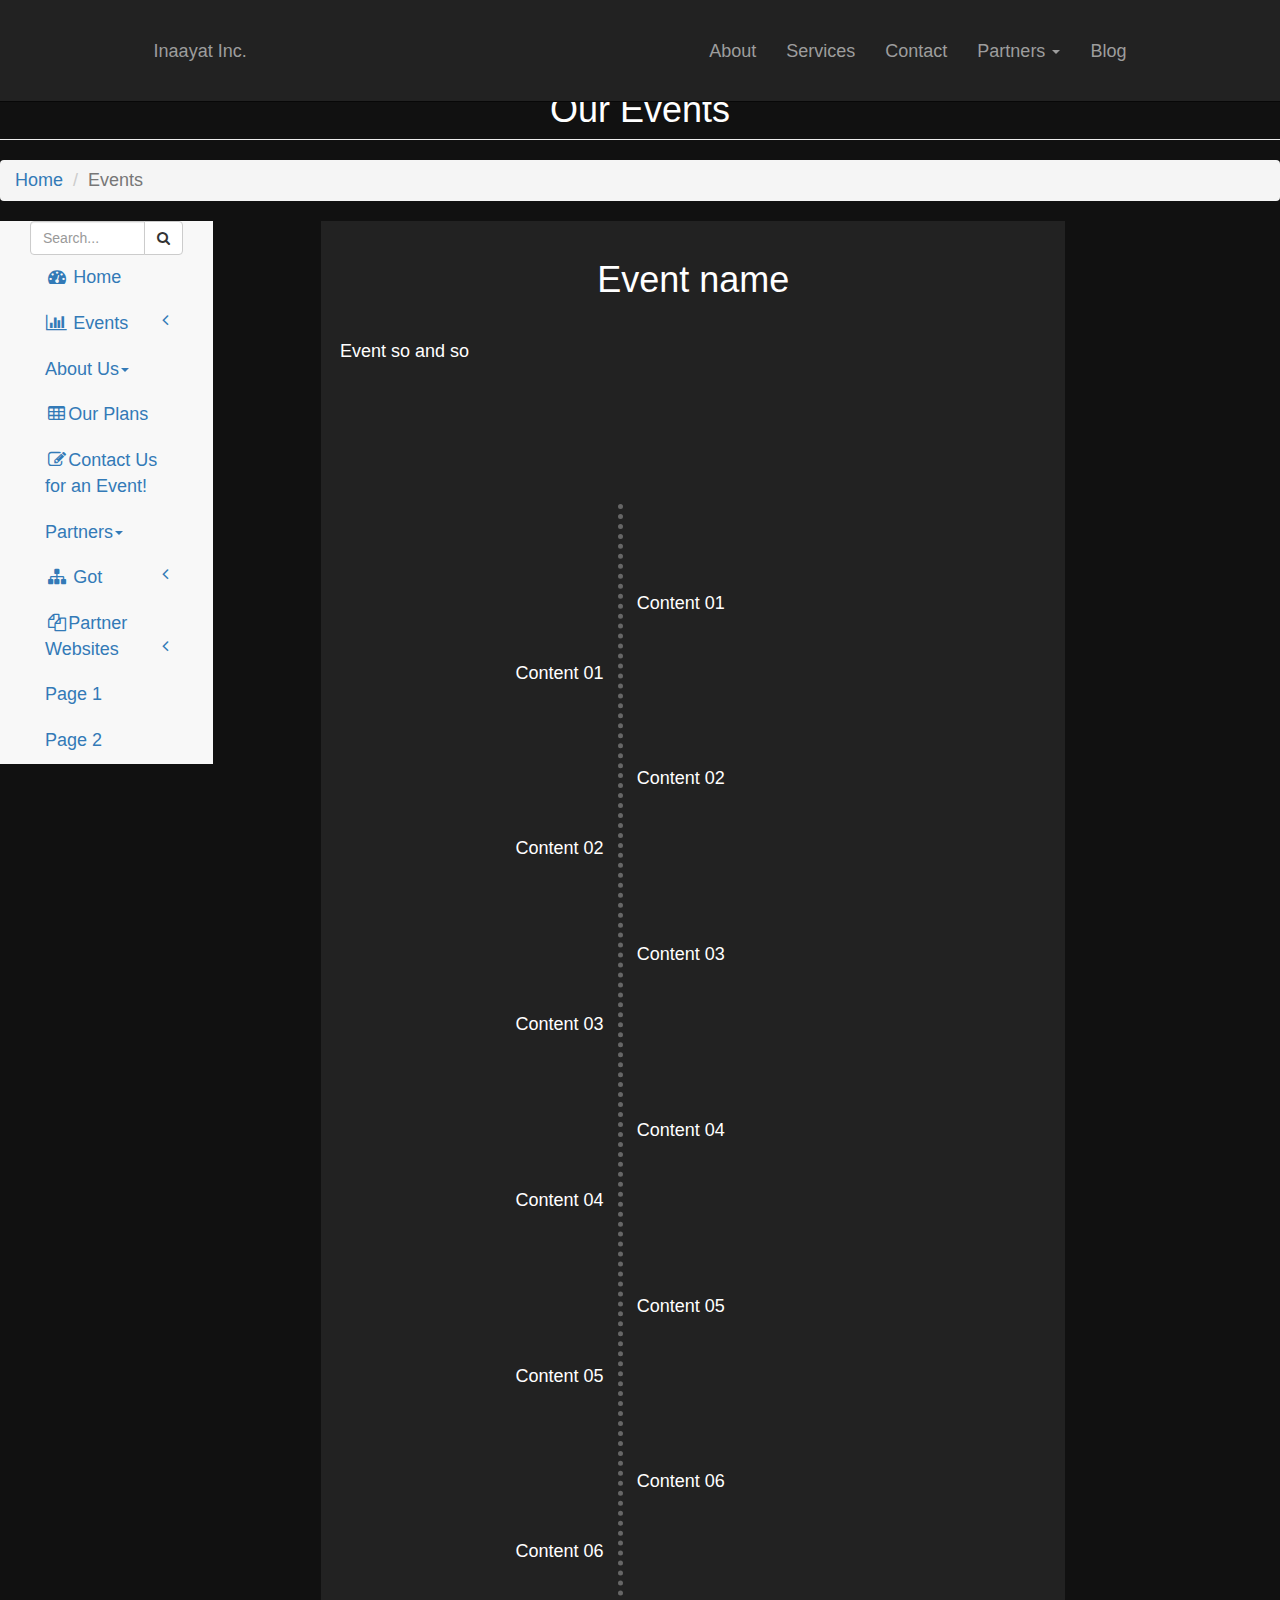
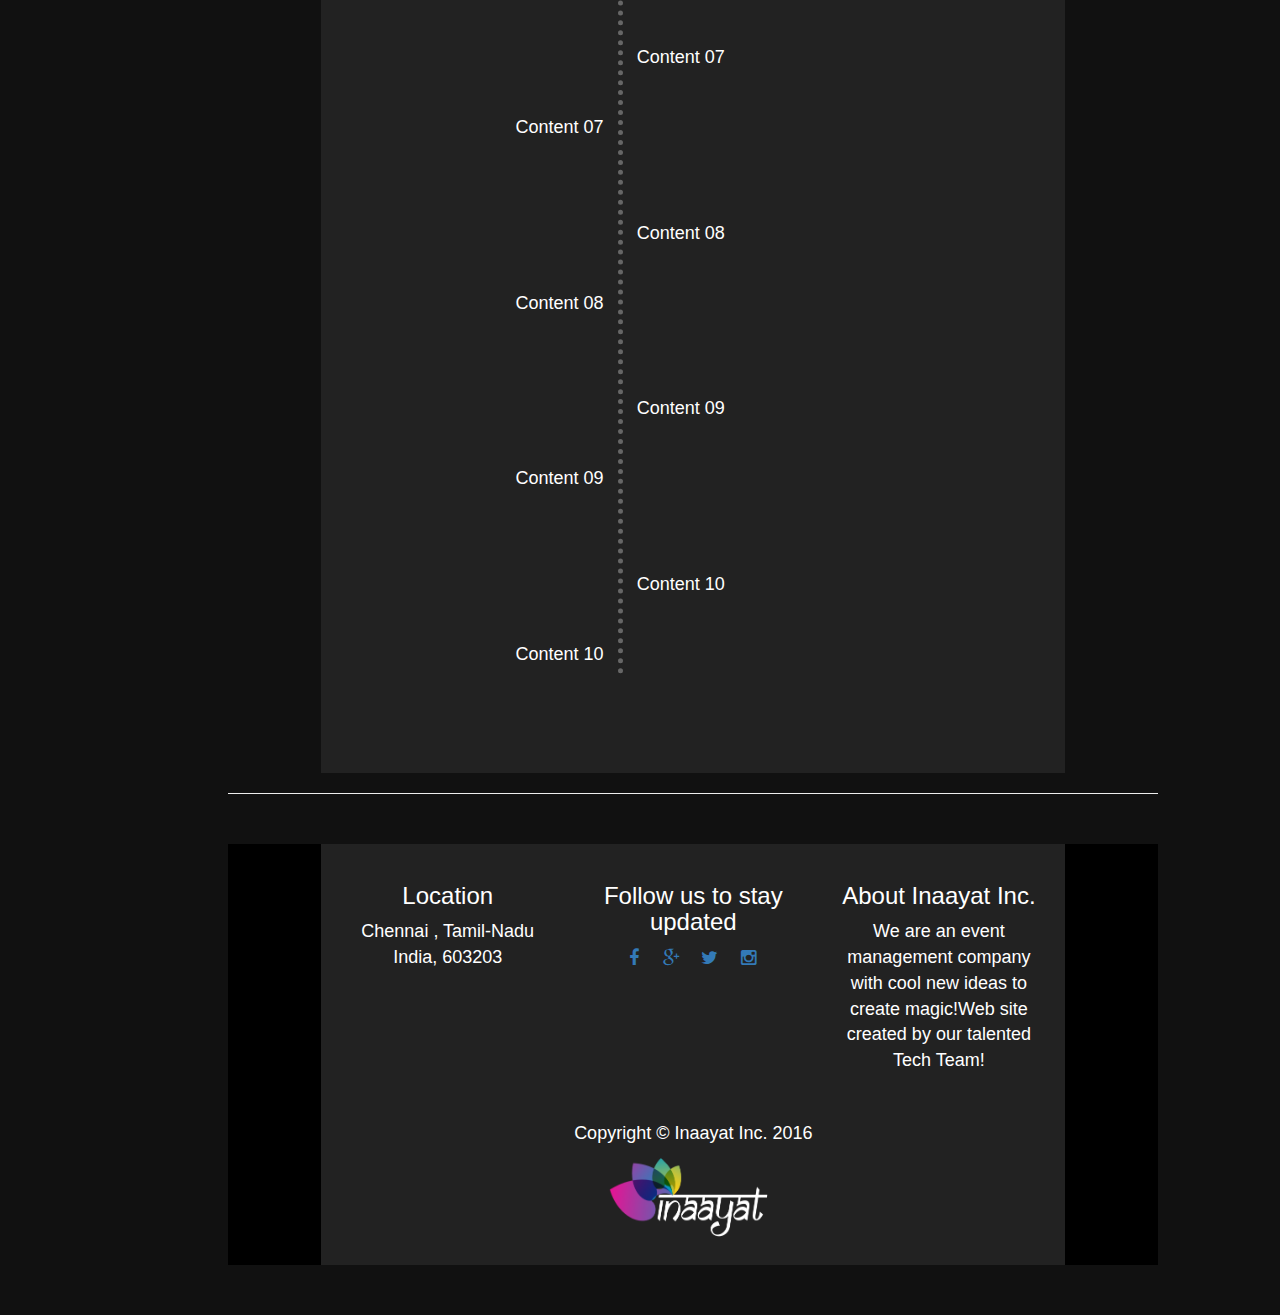
<file: Main page/events_page.html>
<!DOCTYPE html>
<html lang="en">

<head>

    <meta charset="utf-8">
    <meta http-equiv="X-UA-Compatible" content="IE=edge">
    <meta name="viewport" content="width=device-width, initial-scale=1">
    <meta name="description" content="">
    <meta name="P.B.UDAY" content="">

    <title>Inaayat Events</title>
	<link rel="icon" type="image/png" href="img/icon.png">

    <!-- Bootstrap Core CSS -->
    <link href="css/bootstrap.min.css" rel="stylesheet">

    <!-- Custom CSS -->
    <link href="css/modern-business.css" rel="stylesheet">
	<link href="css/events_page.css" rel="stylesheet">
	<link rel="stylesheet/css" type="text/css" href="css/side-navbar.css">
	<link href="css/metisMenu.min.css" rel="stylesheet">

    <!-- Custom Fonts -->
    <link href="font-awesome/css/font-awesome.min.css" rel="stylesheet" type="text/css">
	    <script src="js/jquery.js"></script>
		    <script src="js/events_page.js"></script>

    <!-- HTML5 Shim and Respond.js IE8 support of HTML5 elements and media queries -->
    <!-- WARNING: Respond.js doesn't work if you view the page via file:// -->
    <!--[if lt IE 9]>
        <script src="https://oss.maxcdn.com/libs/html5shiv/3.7.0/html5shiv.js"></script>
        <script src="https://oss.maxcdn.com/libs/respond.js/1.4.2/respond.min.js"></script>
    <![endif]-->

</head>

<body>

   <!-- Navigation -->
    <nav class="navbar navbar-inverse navbar-fixed-top" role="navigation">
        <div class="container">
            <!-- Brand and toggle get grouped for better mobile display -->
            <div class="navbar-header">
                <button type="button" class="navbar-toggle" data-toggle="collapse" data-target="#bs-example-navbar-collapse-1">
                    <span class="sr-only">Toggle navigation</span>
                    <span class="icon-bar"></span>
                    <span class="icon-bar"></span>
                    <span class="icon-bar"></span>
                </button>
				
                <div class="navbar-brand inline" >Inaayat Inc.</div>
				
            </div>
            <!-- Collect the nav links, forms, and other content for toggling -->
            <div class="collapse navbar-collapse" id="bs-example-navbar-collapse-1">
                <ul class="nav navbar-nav navbar-right">
                    <li>
                        <a href="about.html">About</a>
                    </li>
                    <li>
                        <a href="services.html">Services</a>
                    </li>
                    <li>
                        <a href="contact.html">Contact</a>
                    </li>
                   
                    <li class="dropdown">
                        <a href="#" class="dropdown-toggle" data-toggle="dropdown">Partners <b class="caret"></b></a>
                        <ul class="dropdown-menu">
                            <li>
                                <a href="#">Know about us</a>
                            </li>
                            <li>
                                <a href="#">Know </a>
                            </li>
                            <li>
                                <a href="#">Blog Post</a>
                            </li>
                        </ul>
                    </li>
					<li>
                        <a href="blog_inaayat.html">Blog</a>
                    </li>
                    
                </ul>
            </div>
            <!-- /.navbar-collapse -->
        </div>
        <!-- /.container -->
    </nav>
	 

    <!-- Page Content -->
   

        <!-- Page Heading/Breadcrumbs -->
        <div class="row">
            <div class="col-lg-12">
                <h1 class="page-header">Our Events
                    <small></small>
                </h1>
                <ol class="breadcrumb">
                    <li><a href="index.html">Home</a>
                    </li>
                    <li class="active">Events</li>
                </ol>
            </div>
        </div>
        <!-- /.row -->

        <!-- Content Row -->
		
		
		
		
        <!--Side bar nav!-->
		<div class="navbar-default sidebar col-lg-2 col-md-3 col-sm-6 col-xs-12" role="navigation">
                <div class="sidebar-nav navbar-collapse">
                    <ul class="nav" id="side-menu">
                        <li class="sidebar-search">
                            <div class="input-group custom-search-form">
                                <input type="text" class="form-control" placeholder="Search...">
                                <span class="input-group-btn">
                                <button class="btn btn-default" type="button">
                                    <i class="fa fa-search"></i>
                                </button>
                            </span>
                            </div>
                            <!-- /input-group -->
                        </li>
                        <li>
                            <a href="index.html"><i class="fa fa-dashboard fa-fw"></i> Home</a>
                        </li>
                        <li>
                            <a href="events_page.html"><i class="fa fa-bar-chart-o fa-fw"></i> Events<span class="fa arrow"></span></a>
                            
                            <!-- /.nav-second-level -->
                        </li>
						<li class="dropdown">
                        <a href="#" class="dropdown-toggle" data-toggle="dropdown">About Us<b class="caret"></b></a>
                        <ul class="dropdown-menu">
                            <li>
                                <a href="#">Our Blog</a>
                            </li>
                            <li>
                                <a href="#">Teams </a>
                            </li>
                            <li>
                                <a href="#">Company board</a>
                            </li>
                        </ul>
                    </li>
                        <li>
                            <a href="#"><i class="fa fa-table fa-fw"></i>Our Plans </a>
                        </li>
                        <li>
                            <a href="forms.html"><i class="fa fa-edit fa-fw"></i>Contact Us for an Event!</a>
                        </li>
                        <li class="dropdown">
                        <a href="#" class="dropdown-toggle" data-toggle="dropdown">Partners<b class="caret"></b></a>
                        <ul class="dropdown-menu">
                            <li>
                                <a href="#">Brand Partners</a>
                            </li>
                            <li>
                                <a href="#">Local Partners</a>
                            </li>
                            <li>
                                <a href="#">Our Board Members</a>
                            </li>
                        </ul>
                    </li>
                        <li>
                            <a href="#"><i class="fa fa-sitemap fa-fw"></i> Got <span class="fa arrow"></span></a>
                            
                                
                            
                            <!-- /.nav-second-level -->
                        </li>
                        <li>
                            <a href="#"><i class="fa fa-files-o fa-fw"></i>Partner Websites<span class="fa arrow"></span></a>
                            <ul class="nav nav-second-level">
                                <li>
                                    <a href="#">Page 1</a>
                                </li>
                                <li>
                                    <a href="#">Page 2</a>
                                </li>
                            </ul>
                            <!-- /.nav-second-level -->
                        </li>
                    </ul>
                </div>
                <!-- /.sidebar-collapse -->
            </div>
            <!-- /.navbar-static-side -->
            
            <!-- /.navbar-static-side -->
            <!-- Content Column -->
			
			
			
			
            <div class="col-md-9">
              
 
<div class="container">
  <h1>Event name</h1>
  <p> Event so and so </p>
  <br>
  <br>
  <br>
  <br>
  <br>
   <div class="left-content">
      <p>Content 01</p>
      <p>Content 02</p>
      <p>Content 03</p>
      <p>Content 04</p>
      <p>Content 05</p>
      <p>Content 06</p>
      <p>Content 07</p>
      <p>Content 08</p>
      <p>Content 09</p>
      <p>Content 10</p>
   </div>
   <div class="right-content">
      <p>Content 01</p>
      <p>Content 02</p>
      <p>Content 03</p>
      <p>Content 04</p>
      <p>Content 05</p>
      <p>Content 06</p>
      <p>Content 07</p>
      <p>Content 08</p>
      <p>Content 09</p>
      <p>Content 10</p>
   </div>
</div>

        <hr>

       <!--footer-->
<footer class="text-center" >
        <div class="footer-above" style="background-color:black">
            <div class="container">
                <div class="row">
                    <div class="footer-col col-md-4">
                        <h3>Location</h3>
                        <p>Chennai , Tamil-Nadu<br>India, 603203</p>
                    </div>
                    <div class="footer-col col-md-4">
                        <h3>Follow us to stay updated</h3>
                        <ul class="list-inline">
                            <li>
                                <a href="#" class="btn-social btn-outline"><i class="fa fa-fw fa-facebook"></i></a>
                            </li>
                            <li>
                                <a href="#" class="btn-social btn-outline"><i class="fa fa-fw fa-google-plus"></i></a>
                            </li>
                            <li>
                                <a href="#" class="btn-social btn-outline"><i class="fa fa-fw fa-twitter"></i></a>
                            </li>
                           
                            
                            <li>
                                <a href="#" class="btn-social btn-outline"><i class="fa fa-fw fa-instagram"></i></a>
                            </li>
                        </ul>
                    </div>
<div class="footer-col col-md-4">
                        <h3>About Inaayat Inc.</h3>
                        <p>We are an event management company with cool new ideas to create magic!Web site created by<a href="about.html"></a> our talented Tech Team!</p>
                    </div>
                </div>
            </div>
        </div>
        <div class="footer-below" style="background-color:black">
            <div class="container">
                <div class="row">
                    <div class="col-lg-12">
                        Copyright &copy; Inaayat Inc. 2016<br>
						<img src="img/Brand.png" height="100px" width="200px">
                    </div>
                </div>
            </div>
        </div>
    </footer>
    <!-- jQuery -->


    <!-- Bootstrap Core JavaScript -->
    <script src="js/bootstrap.min.js"></script>

</body>

</html>
</file>
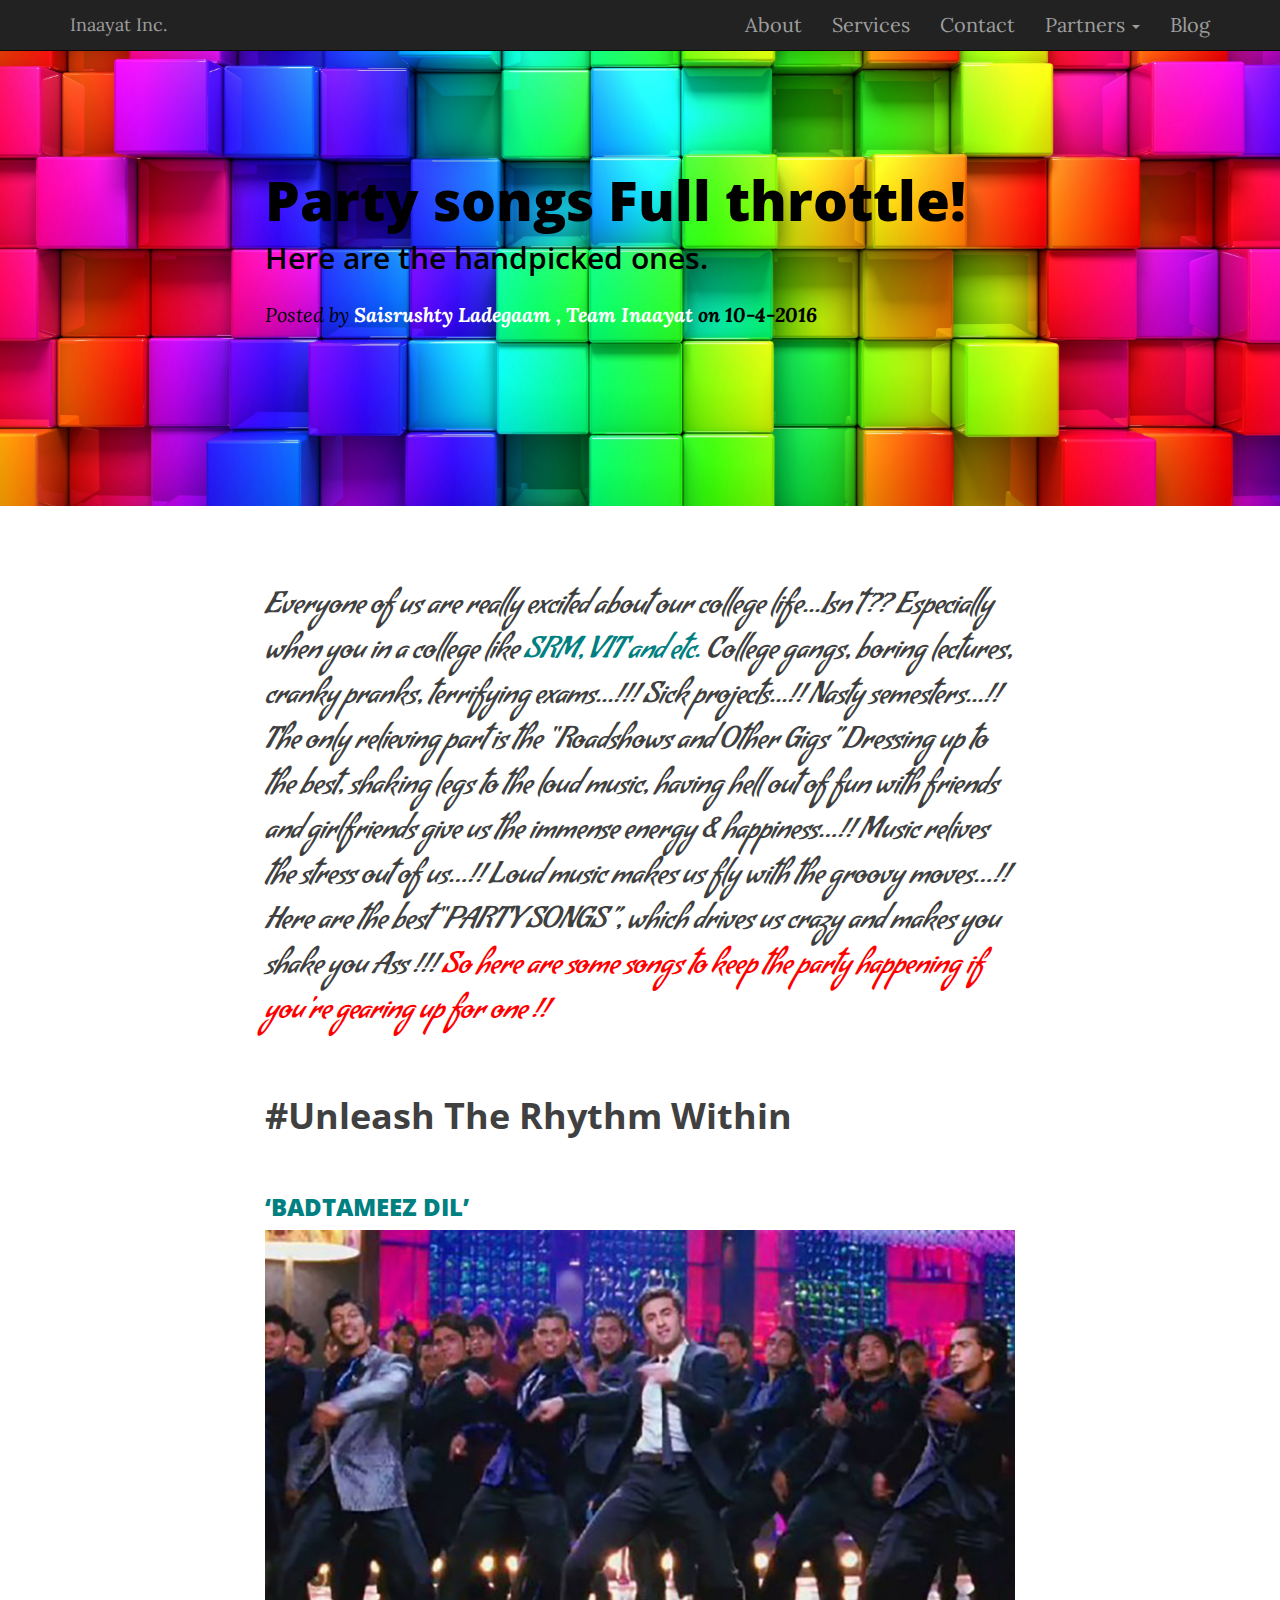
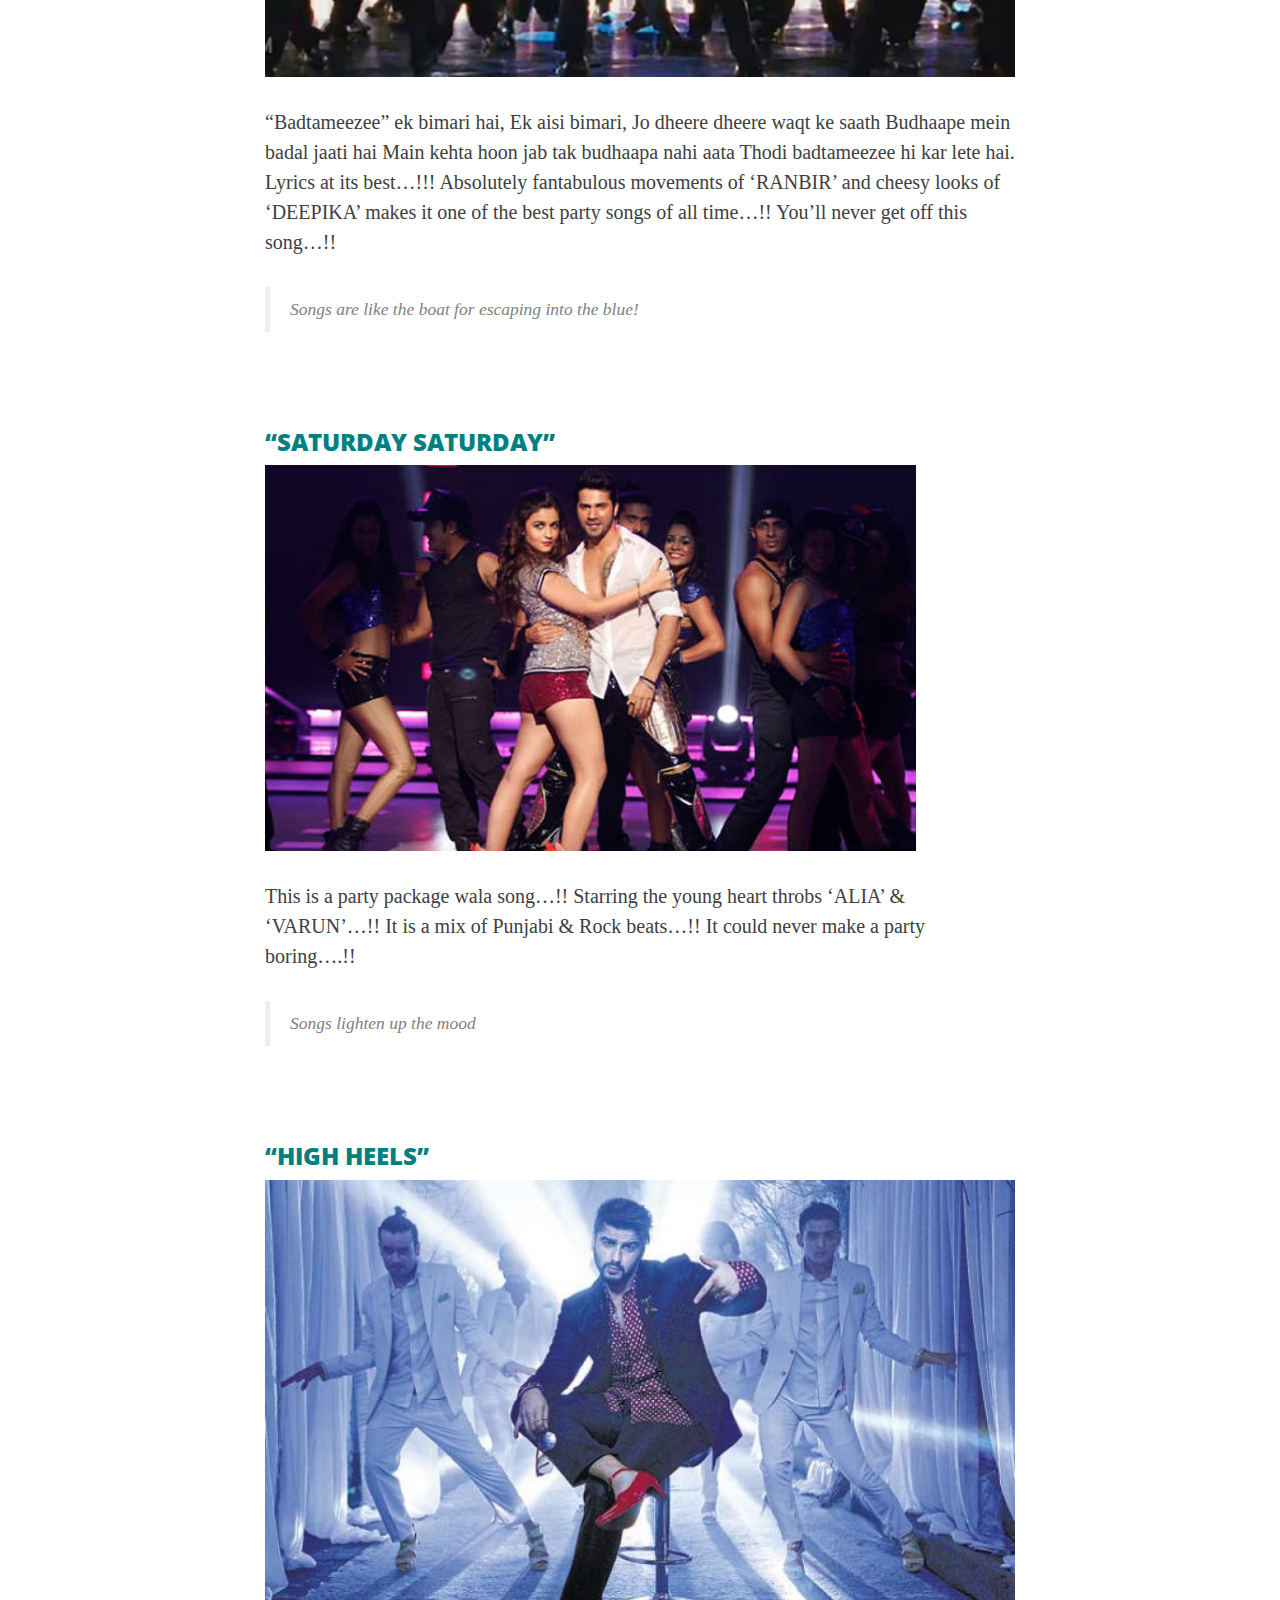
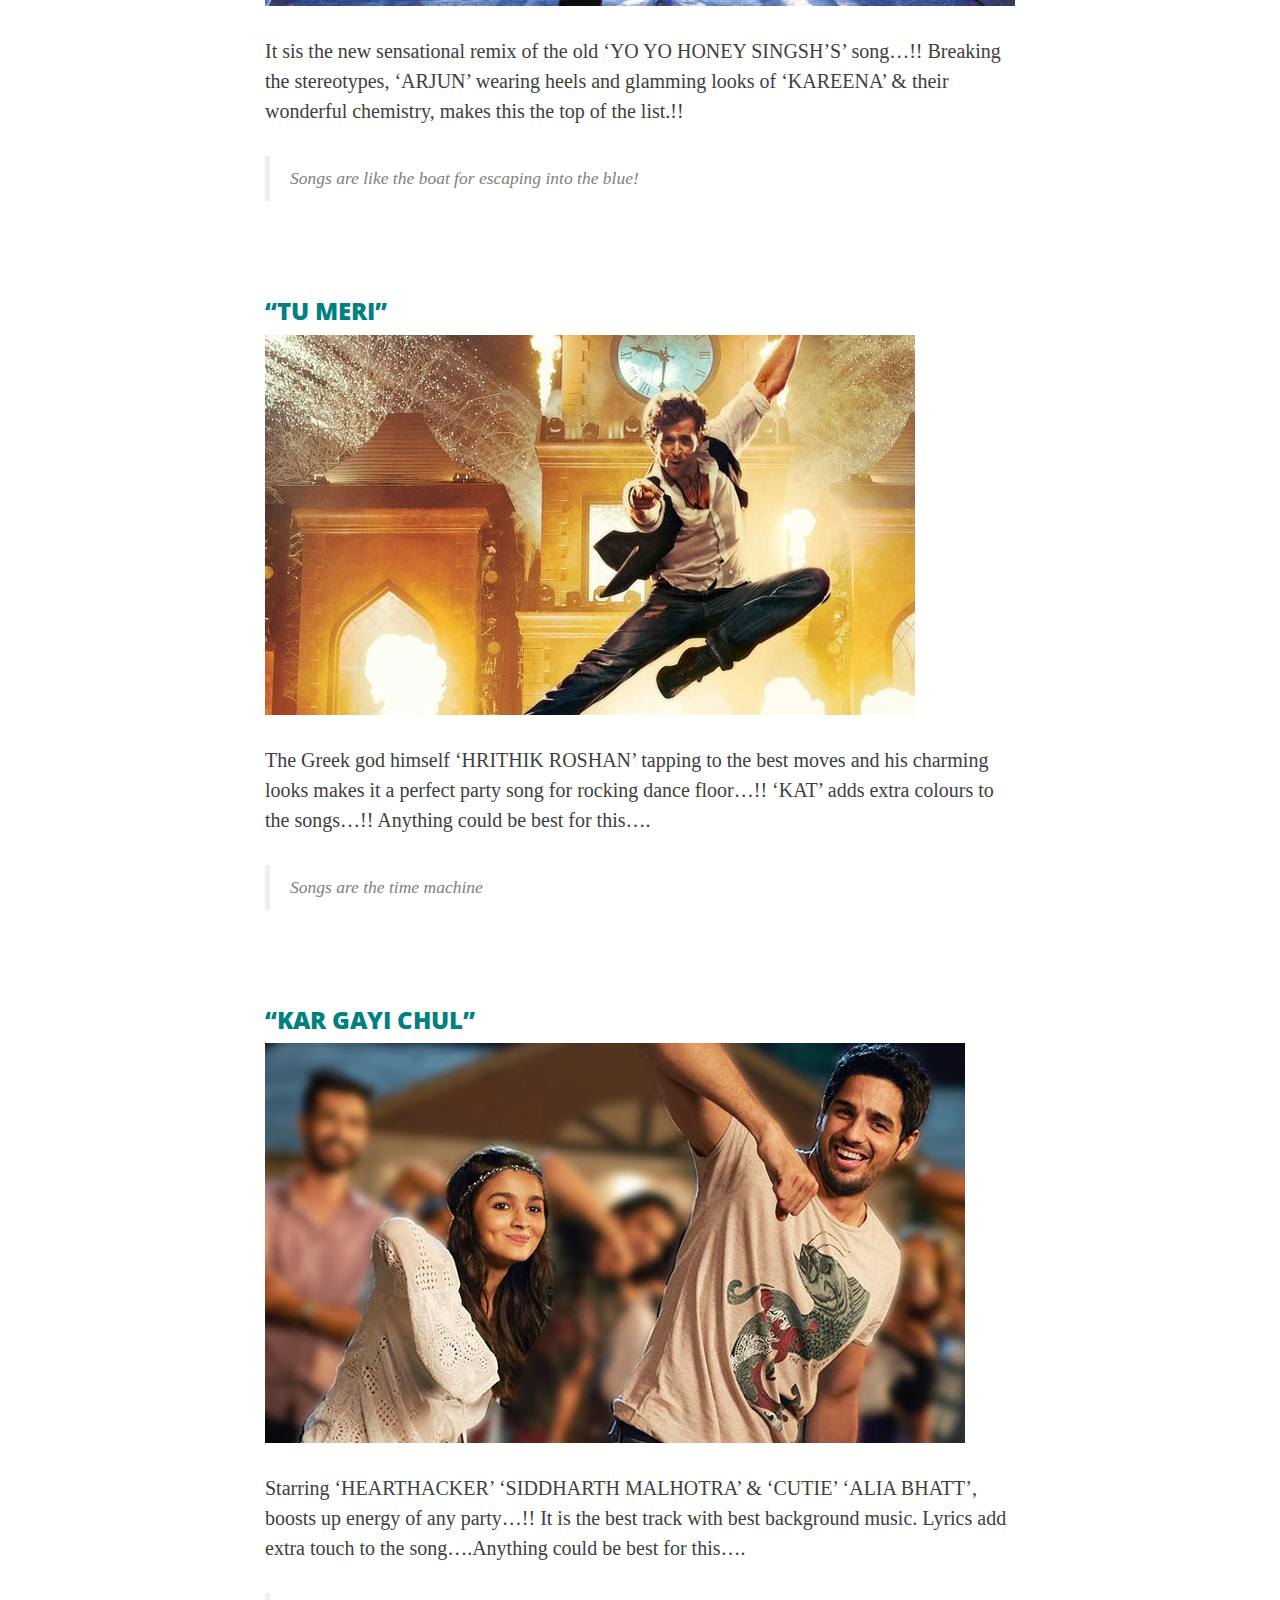
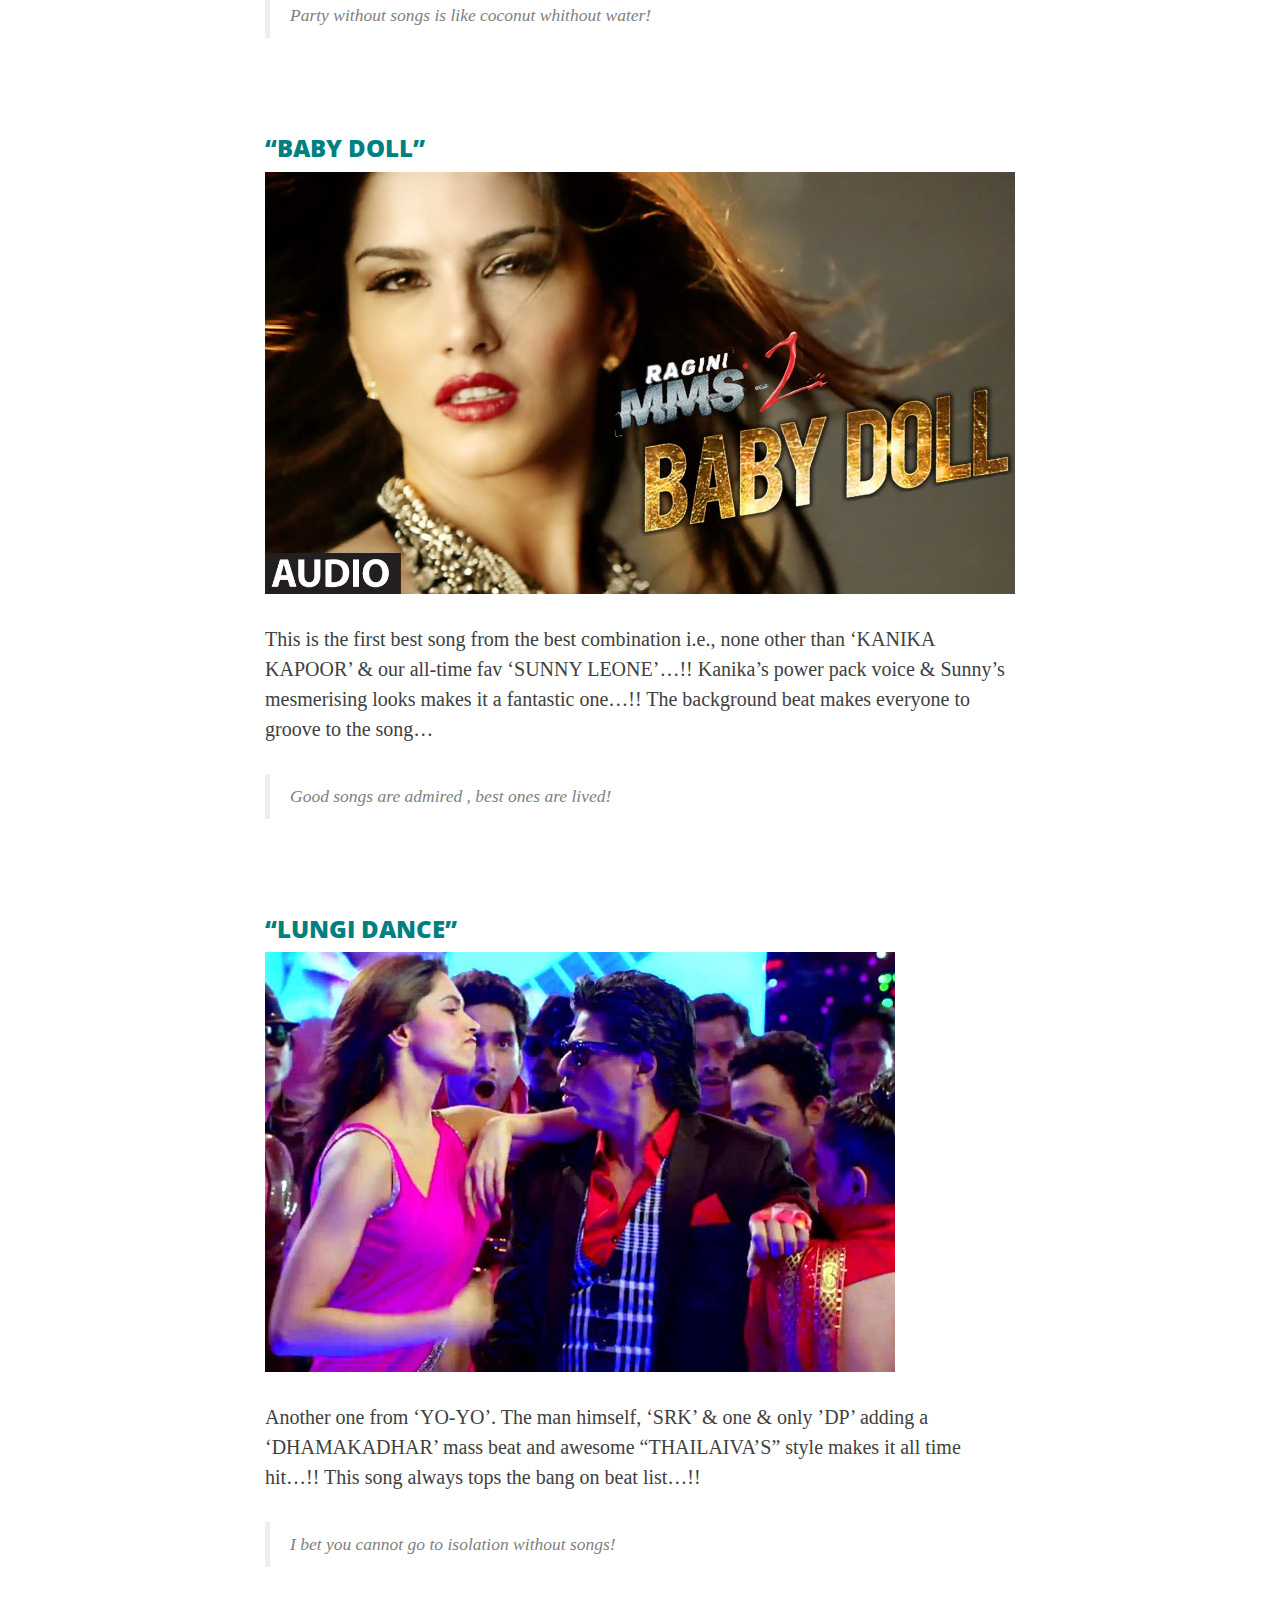
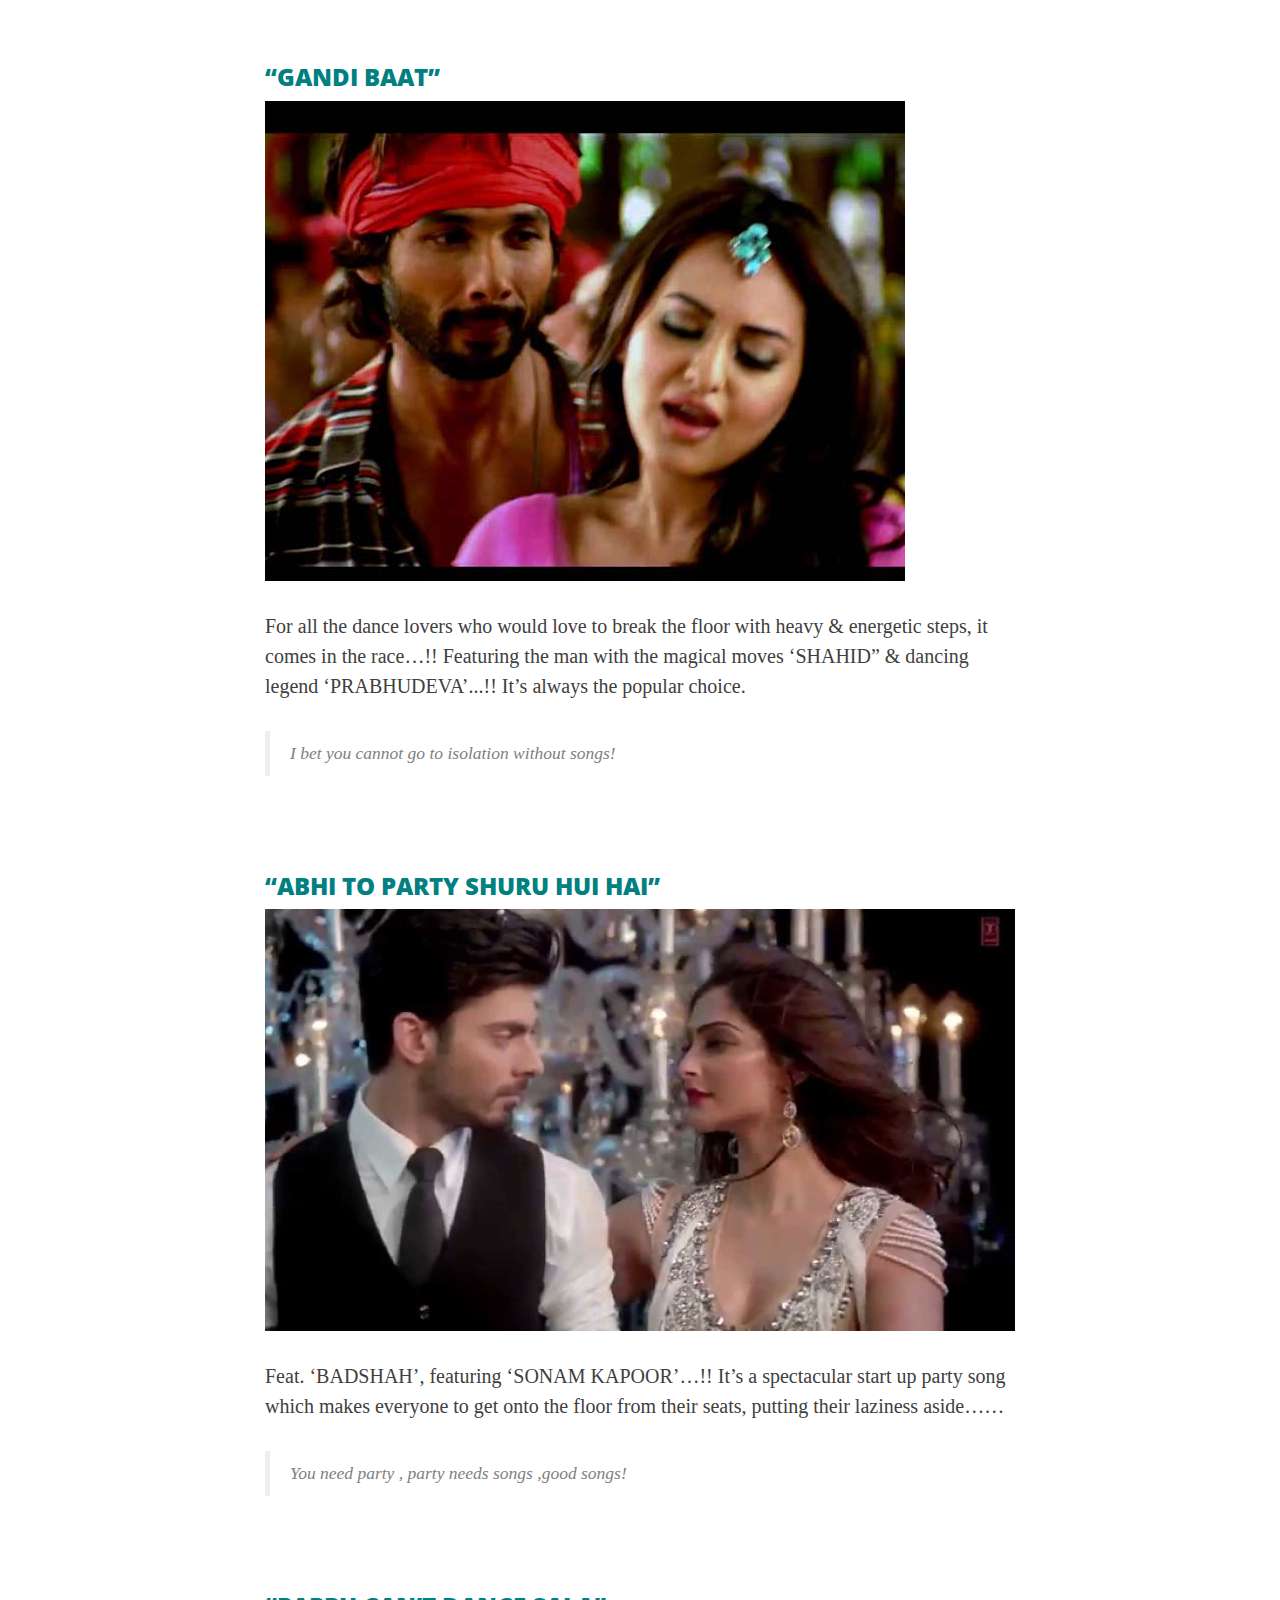
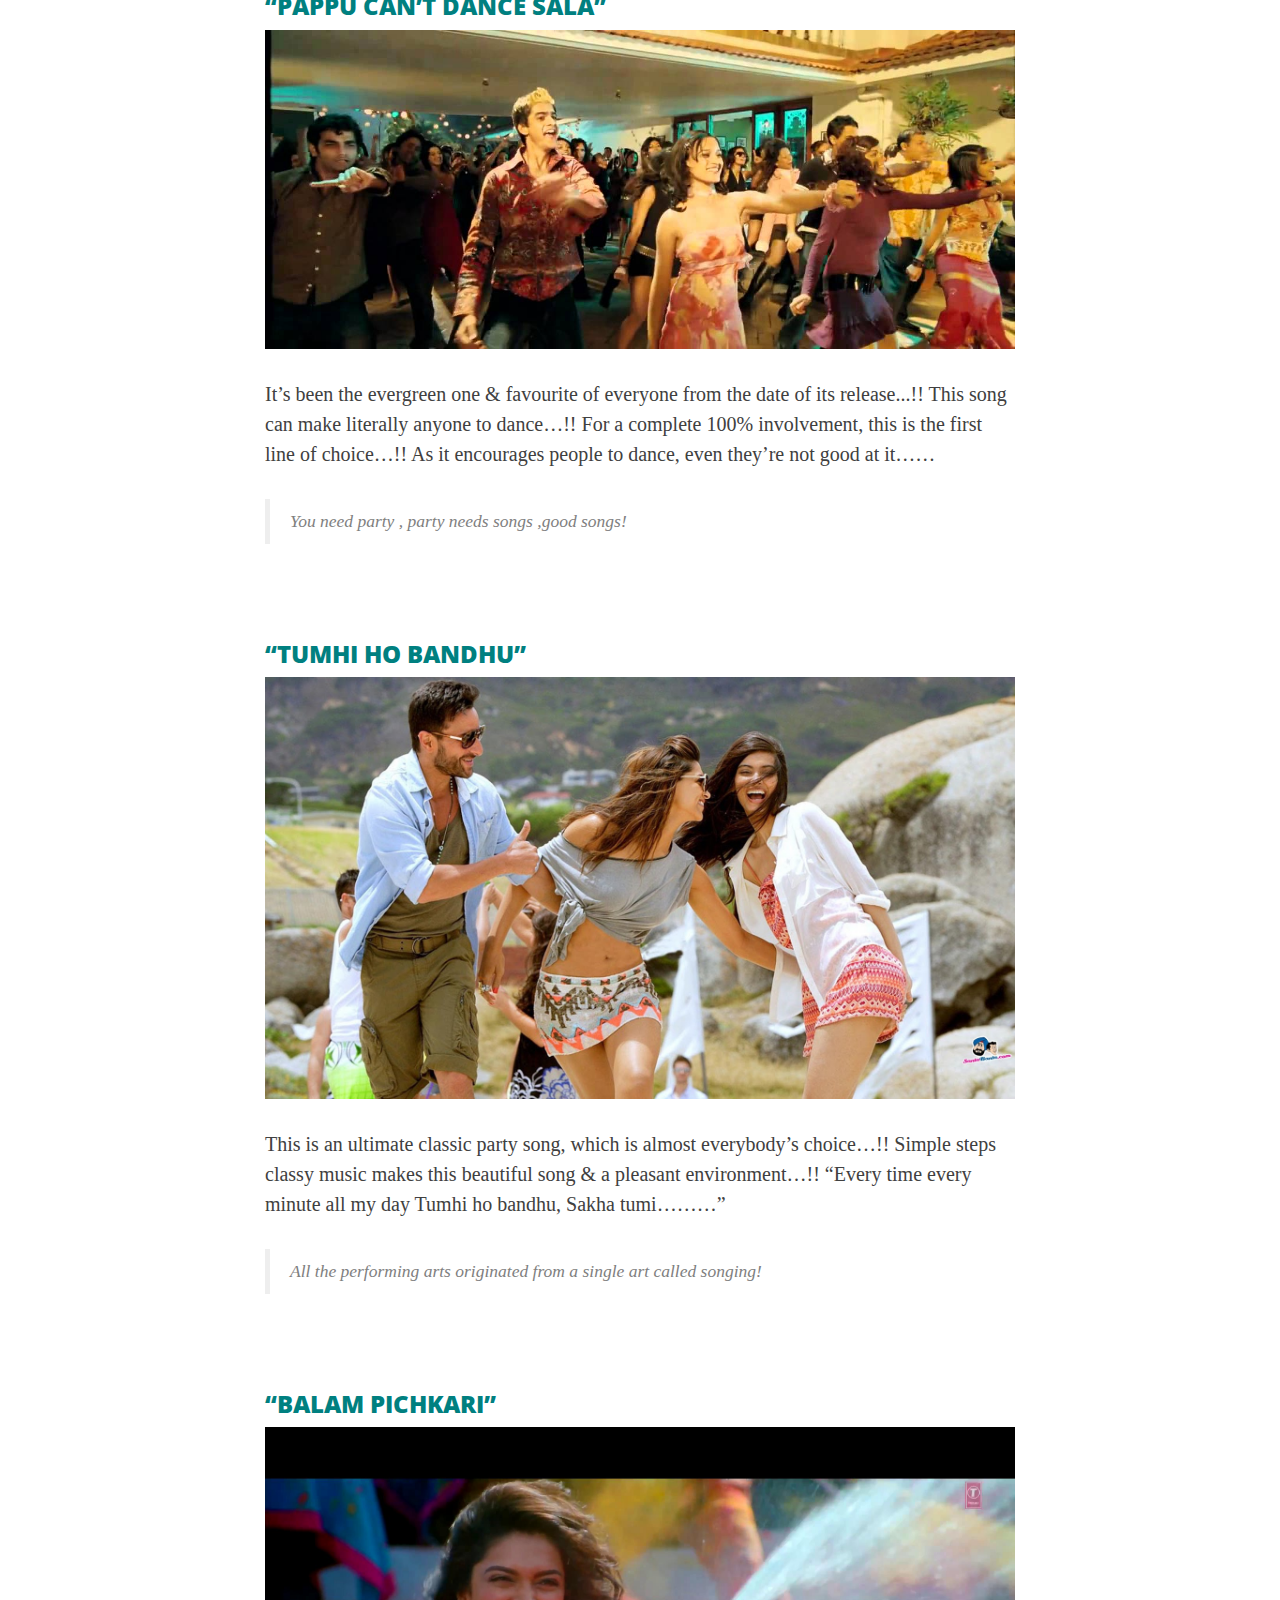
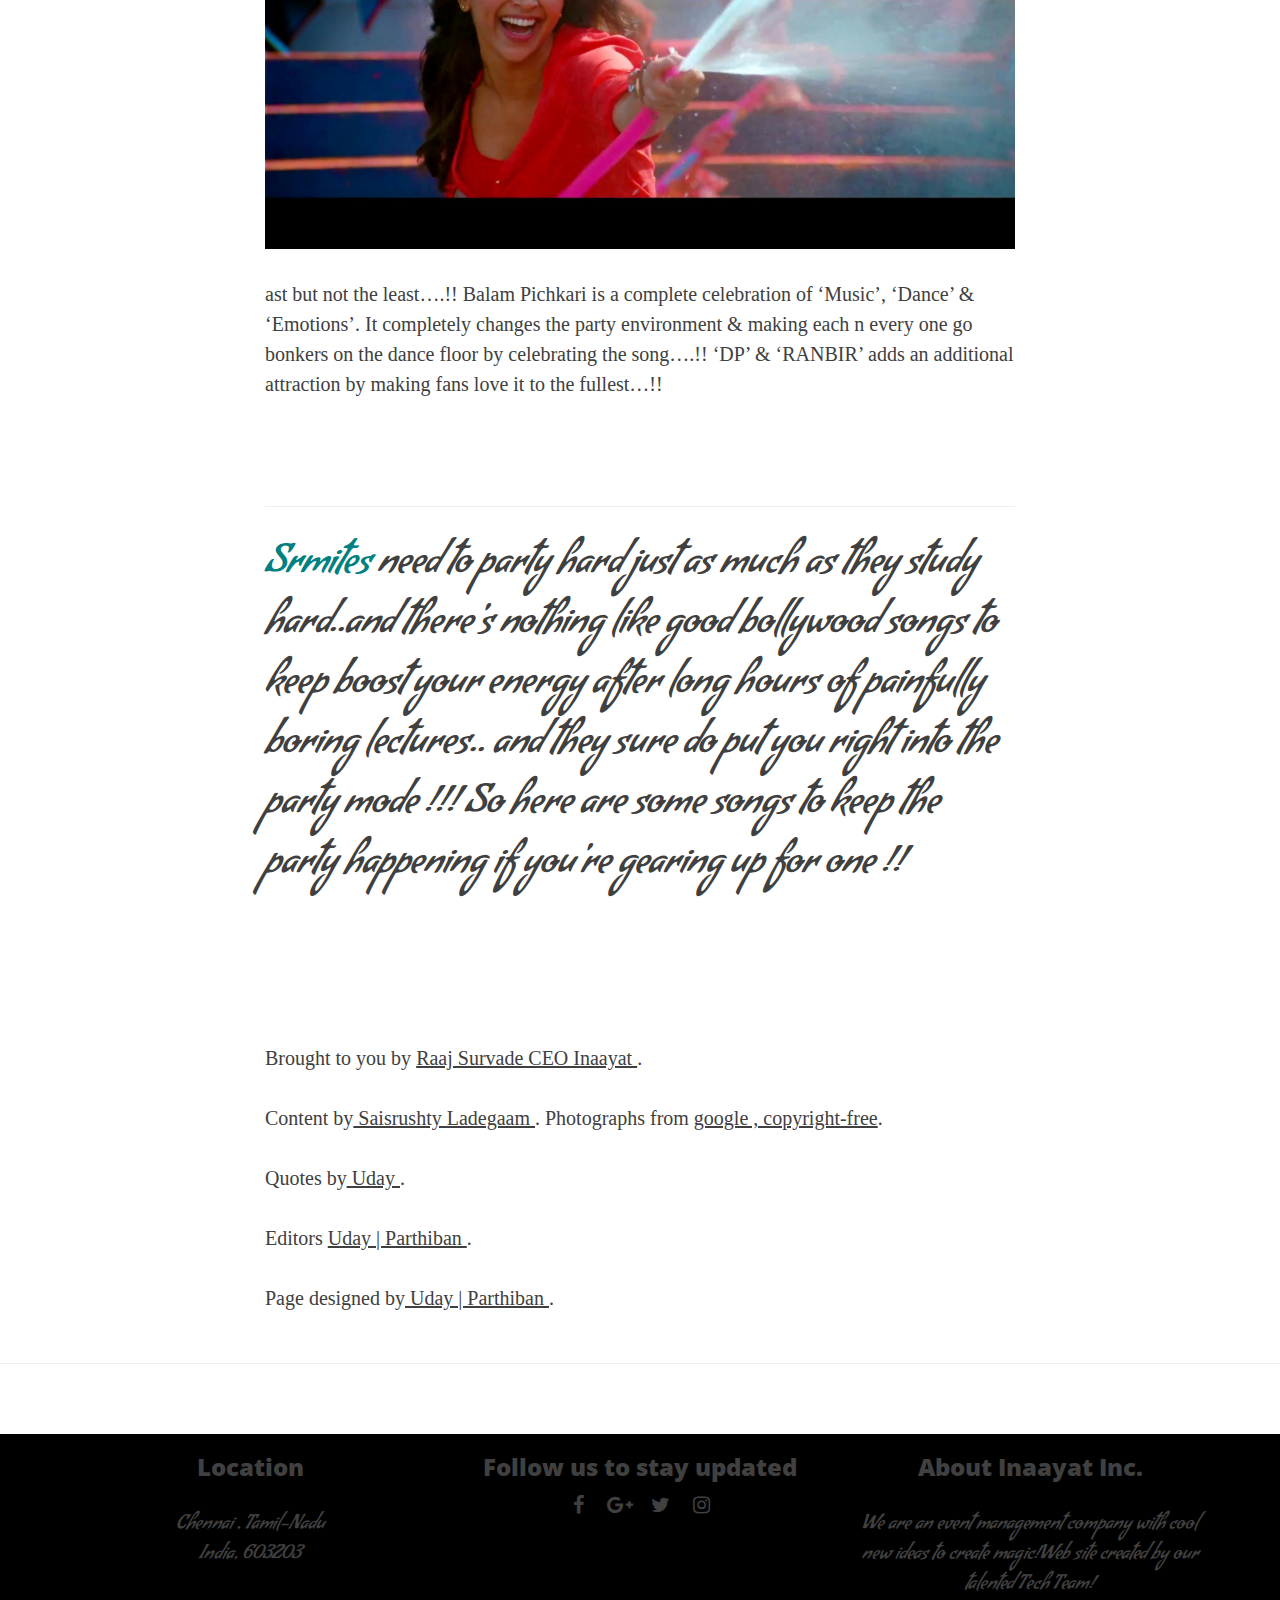
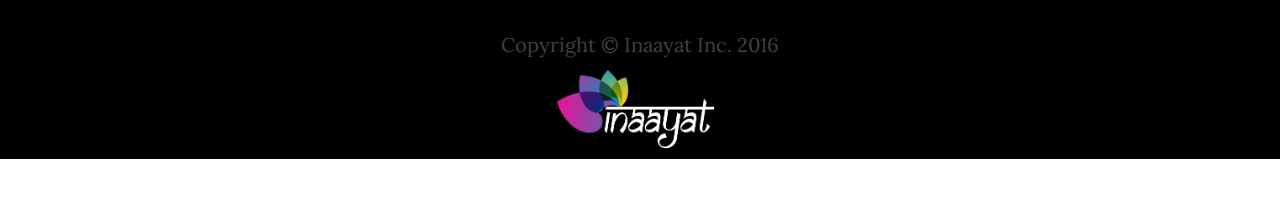
<file: Main page/post.html>
<!DOCTYPE html>
<html lang="en">

<head>

    <meta charset="utf-8">
    <meta http-equiv="X-UA-Compatible" content="IE=edge">
    <meta name="viewport" content="width=device-width, initial-scale=1">
    <meta name="description" content="">
    <meta name="author" content="">

    <title>Blog@Inaayat</title>
	<link rel="icon" type="image/png" href="img/icon.png">

    <!-- Bootstrap Core CSS -->
    <link href="css/bootstrap.min.css" rel="stylesheet">

    <!-- Custom CSS -->
    <link href="css/clean-blog.min.css" rel="stylesheet">

    <!-- Custom Fonts -->
    <link href="http://maxcdn.bootstrapcdn.com/font-awesome/4.1.0/css/font-awesome.min.css" rel="stylesheet" type="text/css">
    <link href='http://fonts.googleapis.com/css?family=Lora:400,700,400italic,700italic' rel='stylesheet' type='text/css'>
    <link href='http://fonts.googleapis.com/css?family=Open+Sans:300italic,400italic,600italic,700italic,800italic,400,300,600,700,800' rel='stylesheet' type='text/css'>
	<link href='fonts/condiment/font-blog.css' rel='stylesheet' type='text/css'>
	
<style>

blockquote{

font-family:Times New Roman, Times, serif;

}
</style>
    <!-- HTML5 Shim and Respond.js IE8 support of HTML5 elements and media queries -->
    <!-- WARNING: Respond.js doesn't work if you view the page via file:// -->
    <!--[if lt IE 9]>
        <script src="https://oss.maxcdn.com/libs/html5shiv/3.7.0/html5shiv.js"></script>
        <script src="https://oss.maxcdn.com/libs/respond.js/1.4.2/respond.min.js"></script>
    <![endif]-->

</head>

<body>

    <!-- Navigation -->
    <nav class="navbar navbar-inverse navbar-fixed-top" role="navigation">
        <div class="container">
            <!-- Brand and toggle get grouped for better mobile display -->
            <div class="navbar-header">
                <button type="button" class="navbar-toggle" data-toggle="collapse" data-target="#bs-example-navbar-collapse-1">
                    <span class="sr-only">Toggle navigation</span>
                    <span class="icon-bar"></span>
                    <span class="icon-bar"></span>
                    <span class="icon-bar"></span>
                </button>
				
                <div class="navbar-brand inline" >Inaayat Inc.</div>
				
            </div>
            <!-- Collect the nav links, forms, and other content for toggling -->
            <div class="collapse navbar-collapse" id="bs-example-navbar-collapse-1">
                <ul class="nav navbar-nav navbar-right">
                    <li>
                        <a href="about.html">About</a>
                    </li>
                    <li>
                        <a href="services.html">Services</a>
                    </li>
                    <li>
                        <a href="contact.html">Contact</a>
                    </li>
                   
                    <li class="dropdown">
                        <a href="#" class="dropdown-toggle" data-toggle="dropdown">Partners <b class="caret"></b></a>
                        <ul class="dropdown-menu">
                            <li>
                                <a href="#">Know about us</a>
                            </li>
                            <li>
                                <a href="#">Know </a>
                            </li>
                            <li>
                                <a href="#">Blog Post</a>
                            </li>
                        </ul>
                    </li>
					<li>
                        <a href="blog_inaayat.html">Blog</a>
                    </li>
                    
                </ul>
            </div>
            <!-- /.navbar-collapse -->
        </div>
        <!-- /.container -->
    </nav>
    <!-- Page Header -->
    <!-- Set your background image for this header on the line below. -->
    <header class="intro-header" style="background-image: url('img/cover1.jpg')">
        <div class="container">
            <div class="row">
                <div class="col-lg-8 col-lg-offset-2 col-md-10 col-md-offset-1">
                    <div class="post-heading" style="color:black">
                        <h1 style="color:black">Party songs Full throttle!</h1>
                        <h2 class="subheading">Here are the handpicked ones.</h2>
                        <span class="meta">Posted by <a href="about.html"><strong>Saisrushty Ladegaam , Team Inaayat</strong></a> <strong>on 10-4-2016</strong></p>
                    </div>
                </div>
            </div>
        </div>
    </header>

    <!-- Post Content -->
    <article>
        <div class="container">
            <div class="row">
                <div class="col-lg-8 col-lg-offset-2 col-md-10 col-md-offset-1">
                    <p style="font-family:blog-header;font-size:150%">Everyone of us are really excited about our college life...Isn't ?? Especially when you in a college like <span style="color:teal">SRM, VIT and etc.</span>
College gangs, boring lectures, cranky pranks, terrifying exams...!!! Sick projects...!! Nasty semesters...!!
The only relieving part is the “Roadshows and Other Gigs”
Dressing up to the best, shaking legs to the loud music, having hell out of fun with friends and girlfriends give us the immense energy & happiness…!!
Music relives the stress out of us…!!
Loud music makes us fly with the groovy moves…!!
Here are the best “PARTY SONGS”, which drives us crazy and makes you shake you Ass !!! 
<span style="color:red">So here are some songs to keep the party happening if you're gearing up for one !!</span>
</p>
                    
             
                    <h2 class="section-heading">#Unleash The Rhythm Within </h2>
					
					<br>
                     <h3 style="color:teal">‘BADTAMEEZ DIL’</h3> 
					 <img class="img-responsive" src="img/blog-images/song1.jpg" alt="">
                    <p style="font-family:Times New Roman, Times, serif;">“Badtameezee” ek bimari hai, Ek aisi bimari, Jo dheere dheere waqt ke saath Budhaape mein badal jaati hai Main kehta hoon jab tak budhaapa nahi aata Thodi badtameezee hi kar lete hai.
						Lyrics at its best…!!!
							Absolutely fantabulous movements of ‘RANBIR’ and cheesy looks of ‘DEEPIKA’ makes it one of the best party songs of all time…!!
								You’ll never get off this song…!!
					</p>

                 
                    
                    <blockquote>Songs are like the boat for escaping into the blue! </blockquote>
					<br>
					<br>

                   <h3 style="color:teal">“SATURDAY SATURDAY”</h3> 
					 <img class="img-responsive" src="img/blog-images/song2.jpg" alt="">
                    <p style="font-family:Times New Roman, Times, serif;">This is a party package wala song…!! Starring the young heart throbs ‘ALIA’ & ‘VARUN’…!! It is a mix of Punjabi & Rock beats…!!
                     It could never make a party boring….!!
					</p>
                     
					 
					 
					  <blockquote>Songs lighten up the mood</blockquote>
					  <br>
					  <br>
					  <h3 style="color:teal">“HIGH HEELS”</h3> 
					 <img class="img-responsive" src="img/blog-images/song3.jpg" alt="">
                    <p style="font-family:Times New Roman, Times, serif;">It sis the new sensational remix of the old ‘YO YO HONEY SINGSH’S’ song…!!
                     Breaking the stereotypes, ‘ARJUN’ wearing heels and glamming looks of ‘KAREENA’ & their wonderful chemistry, makes this the top of the list.!!
					</p>
                   
				   
				   <blockquote>Songs are like the boat for escaping into the blue! </blockquote>
				   <br>
				   <br>
				   <h3 style="color:teal">“TU MERI”</h3> 
					 <img class="img-responsive" src="img/blog-images/song4.jpg" alt="">
                    <p style="font-family:Times New Roman, Times, serif;">The Greek god himself ‘HRITHIK ROSHAN’ tapping to the best moves and his charming looks makes it a perfect party song for rocking dance floor…!!
                  ‘KAT’ adds extra colours to the songs…!!
                Anything could be best for this….
					</p>
				   
				   
				   <blockquote>Songs are the time machine</blockquote>
				   <br>
				   <br>
				   
				   <h3 style="color:teal">“KAR GAYI CHUL”</h3> 
					 <img class="img-responsive" src="img/blog-images/song5.jpg" alt="">
                    <p style="font-family:Times New Roman, Times, serif;">Starring ‘HEARTHACKER’ ‘SIDDHARTH MALHOTRA’ & ‘CUTIE’ ‘ALIA BHATT’, boosts up energy of any party…!!
                            It is the best track with best background music.
                          Lyrics add extra touch to the song….Anything could be best for this….

					</p>
					
					
					<blockquote>Party without songs is like coconut whithout water!</blockquote>
					<br>
					<br>
					<h3 style="color:teal">“BABY DOLL”</h3> 
					 <img class="img-responsive" src="img/blog-images/song6.jpg" alt="">
                    <p style="font-family:Times New Roman, Times, serif;">This is the first best song from the best combination i.e., none other than ‘KANIKA KAPOOR’ & our all-time fav ‘SUNNY LEONE’…!!
                    Kanika’s power pack voice & Sunny’s mesmerising looks makes it a fantastic one…!!
                     The background beat makes everyone to groove to the song…

					</p>
				   
				   
				   <blockquote>Good songs are admired , best ones are lived! </blockquote>
				   <br>
				   <br>
				   
				   <h3 style="color:teal">“LUNGI DANCE”</h3> 
					 <img class="img-responsive" src="img/blog-images/song7.jpg" alt="">
                    <p style="font-family:Times New Roman, Times, serif;">Another one from ‘YO-YO’.
                    The man himself, ‘SRK’ & one & only ’DP’ adding a ‘DHAMAKADHAR’ mass beat and awesome “THAILAIVA’S” style makes it all time hit…!!
                    This song always tops the bang on beat list…!!

					</p>
				   
				   <blockquote>I bet you cannot go to isolation without songs! </blockquote>
				   <br>
				   <br>
				   
				   
				   
				   <h3 style="color:teal">“GANDI BAAT”</h3> 
					 <img class="img-responsive" src="img/blog-images/song8.jpg" alt="">
                    <p style="font-family:Times New Roman, Times, serif;">For all the dance lovers who would love to break the floor with heavy & energetic steps, it comes in the race…!!
                   Featuring the man with the magical moves ‘SHAHID” & dancing legend ‘PRABHUDEVA’...!!
                    It’s always the popular choice.

					</p>
				   
				   <blockquote>I bet you cannot go to isolation without songs! </blockquote>
				   
				   <br>
				   <br>
				   <h3 style="color:teal">“ABHI TO PARTY SHURU HUI HAI”</h3> 
					 <img class="img-responsive" src="img/blog-images/song9.jpg" alt="">
                    <p style="font-family:Times New Roman, Times, serif;">Feat. ‘BADSHAH’, featuring ‘SONAM KAPOOR’…!!
                     It’s a spectacular start up party song which makes everyone to get onto the floor from their seats, putting their laziness aside……

					</p>
					
					 <blockquote>You need party , party needs songs ,good songs! </blockquote>
					 <br>
					 <br>
					 

                     <h3 style="color:teal">“PAPPU CAN’T DANCE SALA”</h3> 
					 <img class="img-responsive" src="img/blog-images/song10.jpg" alt="">
                    <p style="font-family:Times New Roman, Times, serif;">It’s been the evergreen one & favourite of everyone from the date of its release...!!
                          This song can make literally anyone to dance…!! For a complete 100% involvement, this is the first line of choice…!!
                           As it encourages people to dance, even they’re not good at it……


					</p>
                          <blockquote>You need party , party needs songs ,good songs! </blockquote>
					<br>
<br>					
						  <h3 style="color:teal">“TUMHI HO BANDHU”</h3> 
					 <img class="img-responsive" src="img/blog-images/song11.jpg" alt="">
                    <p style="font-family:Times New Roman, Times, serif;">This is an ultimate classic party song, which is almost everybody’s choice…!!
                       Simple steps classy music makes this beautiful song & a pleasant environment…!!
                       “Every time every minute all my day
                       Tumhi ho bandhu, Sakha tumi………”
					</p>

					 <blockquote>All the performing arts originated from a single art called songing!</blockquote>
					 <br>
					 <br>
					 <h3 style="color:teal">“BALAM PICHKARI”</h3> 
					 <img class="img-responsive" src="img/blog-images/song12.jpg" alt="">
                    <p style="font-family:Times New Roman, Times, serif;">ast but not the least….!!
                         Balam Pichkari is a complete celebration of ‘Music’, ‘Dance’ & ‘Emotions’.
                        It completely changes the party environment & making each n every one go bonkers on the dance floor by celebrating the song….!!
                          ‘DP’ & ‘RANBIR’ adds an additional attraction by making fans love it to the fullest…!!
					</p>
					<br>
					<br>
					<hr>
					
					<p style="font-size:200%"><span style="color:teal">Srmites</span> need to party hard just as much as they study hard..and there's nothing like good bollywood songs to keep boost your energy after long hours of painfully boring lectures.. and they sure do put you right into the party mode !!! So here are some songs to keep the party happening if you're gearing up for one !!</p>
					
					
					
					<br>
					<br>
					<br>
					
					<p style="font-family:Times New Roman, Times, serif;">Brought to you by <a href="about.html"> Raaj Survade CEO Inaayat  </a>.
                    <p style="font-family:Times New Roman, Times, serif;">Content by<a href="about.html"> Saisrushty Ladegaam </a>. Photographs from <a href="#"> google , copyright-free</a>.</p>
					
					<p style="font-family:Times New Roman, Times, serif;">Quotes by<a href="about.html"> Uday </a>.
					
					
					
					<p style="font-family:Times New Roman, Times, serif;">Editors <a href="about.html"> Uday | Parthiban </a>.
					<p style="font-family:Times New Roman, Times, serif;">Page designed by<a href="about.html"> Uday | Parthiban </a>.
                </div>
            </div>
        </div>
    </article>

    <hr>

   <!--footer-->
<footer class="text-center" >
        <div class="footer-above" style="background-color:black">
            <div class="container">
                <div class="row">
                    <div class="footer-col col-md-4">
                        <h3>Location</h3>
                        <p>Chennai , Tamil-Nadu<br>India, 603203</p>
                    </div>
                    <div class="footer-col col-md-4">
                        <h3>Follow us to stay updated</h3>
                        <ul class="list-inline">
                            <li>
                                <a href="#" class="btn-social btn-outline"><i class="fa fa-fw fa-facebook"></i></a>
                            </li>
                            <li>
                                <a href="#" class="btn-social btn-outline"><i class="fa fa-fw fa-google-plus"></i></a>
                            </li>
                            <li>
                                <a href="#" class="btn-social btn-outline"><i class="fa fa-fw fa-twitter"></i></a>
                            </li>
                           
                            
                            <li>
                                <a href="#" class="btn-social btn-outline"><i class="fa fa-fw fa-instagram"></i></a>
                            </li>
                        </ul>
                    </div>
<div class="footer-col col-md-4">
                        <h3>About Inaayat Inc.</h3>
                        <p>We are an event management company with cool new ideas to create magic!Web site created by<a href="about.html"></a> our talented Tech Team!</p>
                    </div>
                </div>
            </div>
        </div>
        <div class="footer-below" style="background-color:black">
            <div class="container">
                <div class="row">
                    <div class="col-lg-12">
                        Copyright &copy; Inaayat Inc. 2016<br>
						<img src="img/Brand.png" height="100px" width="200px">
                    </div>
                </div>
            </div>
        </div>
    </footer>

    <!-- jQuery -->
    <script src="js/jquery.js"></script>

    <!-- Bootstrap Core JavaScript -->
    <script src="js/bootstrap.min.js"></script>

    <!-- Custom Theme JavaScript -->
    <script src="js/clean-blog.min.js"></script>

</body>

</html>
</file>
<file: Main page/startbootstrap-scrolling-nav-1.0.4/startbootstrap-scrolling-nav-1.0.4/fonts/new font/font.css>
@font-face {
	font-family: 'alphabetizedcassettetapes';
	src: url('./alphabetizedcassettetapes.eot');
	src: local('alphabetizedcassettetapes'), url('./alphabetizedcassettetapes.woff') format('woff'), url('./alphabetizedcassettetapes.ttf') format('truetype');
}
/* use this class to attach this font to any element i.e. <p class="fontsforweb_fontid_62169">Text with this font applied</p> */
.fontsforweb_fontid_62169 {
	font-family: 'alphabetizedcassettetapes' !important;
}

/* Font downloaded from FontsForWeb.com */
</file>
<file: Main page/startbootstrap-scrolling-nav-1.0.4/startbootstrap-scrolling-nav-1.0.4/css/circular image text.css>
@import url(http://fonts.googleapis.com/css?family=Open+Sans);
#circle-shape-example { 
  font-family: Open Sans, sans-serif; 
  
  padding-left: 30em;
  padding-top: 1em;
  
}
#circle-shape-example a:hover{
	color:yellow;
	
	
}
#circle-shape-example h2 { 
  line-height: 0.5; 
  font-size: 50px;
}
#circle-shape-example .curve { 
  width: 33%; height: auto;
  min-width: 150px;
  float: left;
  margin-right:2rem; 
  border-radius: 50%;
  -webkit-shape-outside:circle();
  shape-outside:circle();
}
</file>
<file: css/demo.css>
@import url(http://fonts.googleapis.com/css?family=Lato:300,400,700);
@font-face {
	font-family: 'codropsicons';
	src:url('../fonts/codropsicons/codropsicons.eot');
	src:url('../fonts/codropsicons/codropsicons.eot?#iefix') format('embedded-opentype'),
		url('../fonts/codropsicons/codropsicons.woff') format('woff'),
		url('../fonts/codropsicons/codropsicons.ttf') format('truetype'),
		url('../fonts/codropsicons/codropsicons.svg#codropsicons') format('svg');
	font-weight: normal;
	font-style: normal;
}

body {
	font-family: 'Lato', Arial, sans-serif;
}

a, button {
	outline: none;
}

a {
	text-decoration: none;
}

.container > header {
	margin: 0 auto;
	padding: 2em;
	text-align: center;
	background: rgba(0,0,0,0.01);
}

.container > header h1 {
	font-size: 2.625em;
	line-height: 1.3;
	margin: 0;
	font-weight: 300;
}

.container > header span {
	display: block;
	font-size: 60%;
	opacity: 0.7;
	padding: 0 0 0.6em 0.1em;
}

/* To Navigation Style */
.codrops-top {
	background: #f06060;
	background: rgba(255, 255, 255, 0.1);
	text-transform: uppercase;
	width: 100%;
	font-size: 0.69em;
	line-height: 2.2;
}

.codrops-top a {
	text-decoration: none;
	padding: 0 1em;
	letter-spacing: 0.1em;
	color: #fff;
	display: inline-block;
}

.codrops-top a:hover {
	background: rgba(255,255,255,0.95);
	color: #777;
}

.codrops-top span.right {
	float: right;
}

.codrops-top span.right a {
	float: left;
	display: block;
}

.codrops-icon:before {
	font-family: 'codropsicons';
	margin: 0 4px;
	speak: none;
	font-style: normal;
	font-weight: normal;
	font-variant: normal;
	text-transform: none;
	line-height: 1;
	-webkit-font-smoothing: antialiased;
}

.codrops-icon-drop:before {
	content: "\e001";
}

.codrops-icon-prev:before {
	content: "\e004";
}

/* Demo Buttons Style */
.codrops-demos {
	padding-top: 1em;
	font-size: 0.9em;
}

.codrops-demos a {
	text-decoration: none;
	outline: none;
	display: inline-block;
	margin: 0.5em;
	padding: 0.7em 1.1em;
	border: 3px solid #fff;
	color: #fff;
	font-weight: 700;
}

.codrops-demos a:hover,
.codrops-demos a.current-demo,
.codrops-demos a.current-demo:hover {
	opacity: 0.6;
}

.container > section {
	padding: 2em;
	font-size: 1.4em;
	max-width: 50em;
	margin: 0 auto;
}

.container > section p {
	padding: 0.8em 0;
	text-align: justify;
	opacity: 0.5;
	font-weight: 300;
	line-height: 1.4;
}

@media screen and (max-width: 25em) {

	.codrops-icon span {
		display: none;
	}

}
</file>
<file: css/component2.css>
* {
	position: relative;
	-moz-box-sizing: border-box;
	box-sizing: border-box;
	margin: 0;
	padding: 0;
	list-style: none;
}

html,
body {
	height: 100%;
}

body {
	background: #52be7f;
	color: #fff;
}

.component {
	position: relative;
	margin-bottom: 3em;
	height: 15em;
	background: rgba(0,0,0,0.05);
	font-family: 'Lato', Arial, sans-serif;
}

.component > h2 {
	position: absolute;
	overflow: hidden;
	width: 100%;
	text-align: center;
	text-transform: uppercase;
	white-space: nowrap;
	font-weight: 300;
	font-style: italic;
	font-size: 12em;
	opacity: 0.1;
	cursor: default;
}

.cn-button {
	position: absolute;
	top: 100%;
	left: 50%;
	z-index: 11;
	margin-top: -2.25em;
	margin-left: -2.25em;
	padding-top: 0em;
	width: 4.5em;
	height: 4.5em;
	border: none;
	border-radius: 50%;
	background: none;
	background-color: #fff;
	color: #52be7f;
	text-align: center;
	font-weight: 700;
	font-size: 1.5em;
	text-transform: uppercase;
	cursor: pointer;
	-webkit-backface-visibility: hidden;
}

.csstransforms .cn-wrapper {
	position: absolute;
	top: 100%;
	left: 50%;
	z-index: 10;
	margin-top: -13em;
	margin-left: -13.5em;
	width: 27em;
	height: 27em;
	border-radius: 50%;
	background: transparent;
	opacity: 0;
	-webkit-transition: all .3s ease 0.3s;
	-moz-transition: all .3s ease 0.3s;
	transition: all .3s ease 0.3s;
	-webkit-transform: scale(0.1);
	-ms-transform: scale(0.1);
	-moz-transform: scale(0.1);
	transform: scale(0.1);
	pointer-events: none;
	overflow: hidden;
}

/*cover to prevent extra space of anchors from being clickable*/
.csstransforms .cn-wrapper:after{
  content:".";
  display:block;
  font-size:2em;
  width:6.2em;
  height:6.2em;
  position: absolute;
  left: 50%;
  margin-left: -3.1em;
  top:50%;
  margin-top: -3.1em;
  border-radius: 50%;
  z-index:10;
  color: transparent;
}

.csstransforms .opened-nav {
	border-radius: 50%;
	opacity: 1;
	-webkit-transition: all .3s ease;
	-moz-transition: all .3s ease;
	transition: all .3s ease;
	-webkit-transform: scale(1);
	-moz-transform: scale(1);
	-ms-transform: scale(1);
	transform: scale(1);
	pointer-events: auto;
}

.csstransforms .cn-wrapper li {
	position: absolute;
	top: 50%;
	left: 50%;
	overflow: hidden;
	margin-top: -1.3em;
	margin-left: -10em;
	width: 10em;
	height: 10em;
	font-size: 1.5em;
	-webkit-transition: all .3s ease;
	-moz-transition: all .3s ease;
	transition: all .3s ease;
	-webkit-transform: rotate(76deg) skew(60deg);
	-moz-transform: rotate(76deg) skew(60deg);
	-ms-transform: rotate(76deg) skew(60deg);
	transform: rotate(76deg) skew(60deg);
	-webkit-transform-origin: 100% 100%;
	-moz-transform-origin: 100% 100%;
	transform-origin: 100% 100%;
	pointer-events: none;
}

.csstransforms .cn-wrapper li a {
	position: absolute;
	right: -7.25em;
	bottom: -7.25em;
	display: block;
	width: 14.5em;
	height: 14.5em;
	border-radius: 50%;
	background: #429a67;
	background: -webkit-radial-gradient(transparent 35%, #429a67 35%);
	background: -moz-radial-gradient(transparent 35%, #429a67 35%);
	background: radial-gradient(transparent 35%, #429a67 35%);
	color: #fff;
	text-align: center;
	text-decoration: none;
	font-size: 1.2em;
	line-height: 2;
	-webkit-transform: skew(-60deg) rotate(-75deg) scale(1);
	-moz-transform: skew(-60deg) rotate(-75deg) scale(1);
	-ms-transform: skew(-60deg) rotate(-75deg) scale(1);
	transform: skew(-60deg) rotate(-75deg) scale(1);
	-webkit-backface-visibility: hidden;
	backface-visibility: hidden;
	pointer-events: auto;
}

.csstransforms .cn-wrapper li a span {
	position: relative;
	top: 1.8em;
	display: block;
	font-size: .5em;
	font-weight: 700;
	text-transform: uppercase;
}

.csstransforms .cn-wrapper li a:hover,
.csstransforms .cn-wrapper li a:active,
.csstransforms .cn-wrapper li a:focus {
	background: -webkit-radial-gradient(transparent 35%, #449e6a 35%);
	background: -moz-radial-gradient(transparent 35%, #449e6a 35%);
	background: radial-gradient(transparent 35%, #449e6a 35%);
}
.csstransforms .cn-wrapper li a:focus {
    position: fixed; /* fix the displacement bug in webkit browsers when using tab key */
}

.csstransforms .opened-nav li {
	-webkit-transition: all .3s ease .3s;
	-moz-transition: all .3s ease .3s;
	transition: all .3s ease .3s;
}

.csstransforms .opened-nav li:first-child {
	-webkit-transform: rotate(-20deg) skew(60deg);
	-moz-transform: rotate(-20deg) skew(60deg);
	-ms-transform: rotate(-20deg) skew(60deg);
	transform: rotate(-20deg) skew(60deg);
}

.csstransforms .opened-nav li:nth-child(2) {
	-webkit-transform: rotate(12deg) skew(60deg);
	-moz-transform: rotate(12deg) skew(60deg);
	-ms-transform: rotate(12deg) skew(60deg);
	transform: rotate(12deg) skew(60deg);
}

.csstransforms .opened-nav  li:nth-child(3) {
	-webkit-transform: rotate(44deg) skew(60deg);
	-moz-transform: rotate(44deg) skew(60deg);
	-ms-transform: rotate(44deg) skew(60deg);
	transform: rotate(44deg) skew(60deg);
}

.csstransforms .opened-nav li:nth-child(4) {
	-webkit-transform: rotate(76deg) skew(60deg);
	-moz-transform: rotate(76deg) skew(60deg);
	-ms-transform: rotate(76deg) skew(60deg);
	transform: rotate(76deg) skew(60deg);
}

.csstransforms .opened-nav li:nth-child(5) {
	-webkit-transform: rotate(108deg) skew(60deg);
	-moz-transform: rotate(108deg) skew(60deg);
	-ms-transform: rotate(108deg) skew(60deg);
	transform: rotate(108deg) skew(60deg);
}

.csstransforms .opened-nav li:nth-child(6) {
	-webkit-transform: rotate(140deg) skew(60deg);
	-moz-transform: rotate(140deg) skew(60deg);
	-ms-transform: rotate(140deg) skew(60deg);
	transform: rotate(140deg) skew(60deg);
}

.csstransforms .opened-nav li:nth-child(7) {
	-webkit-transform: rotate(172deg) skew(60deg);
	-moz-transform: rotate(172deg) skew(60deg);
	-ms-transform: rotate(172deg) skew(60deg);
	transform: rotate(172deg) skew(60deg);
}

.no-csstransforms .cn-wrapper {
	overflow: hidden;
	margin: 10em auto;
	padding: .5em;
	text-align: center;
}

.no-csstransforms .cn-wrapper ul {
	display: inline-block;
}

.no-csstransforms .cn-wrapper li {
	float: left;
	width: 5em;
	height: 5em;
	background-color: #fff;
	text-align: center;
	font-size: 1em;
	line-height: 5em;
}

.no-csstransforms .cn-wrapper li a {
	display: block;
	width: 100%;
	height: 100%;
	color: inherit;
	text-decoration: none;
}

.no-csstransforms .cn-wrapper li a:hover,
.no-csstransforms .cn-wrapper li a:active,
.no-csstransforms .cn-wrapper li a:focus {
	background-color: #f8f8f8;
}

.no-csstransforms .cn-wrapper li.active a{
	background-color: #6F325C;
	color: #fff;
}

.no-csstransforms .cn-button {
	display: none;
}

@media only screen and (max-width: 620px) {
	.no-csstransforms li {
		width: 4em;
		height: 4em;
		line-height: 4em;
	}
}

@media only screen and (max-width: 500px) {
	.no-ccstransforms .cn-wrapper {
		padding: .5em;
	}

	.no-csstransforms .cn-wrapper li {
		width: 4em;
		height: 4em;
		font-size: .9em;
		line-height: 4em;
	}
}

@media only screen and (max-width: 480px) {
	.csstransforms .cn-wrapper {
		font-size: .68em;
	}

	.cn-button {
		font-size: 1em;
	}
}

@media only screen and (max-width:420px) {
	.no-csstransforms .cn-wrapper li {
		width: 100%;
		height: 3em;
		line-height: 3em;
	}
}
</file>
<file: css/content/component.css>
.box {
	width: 300px;
	height: 460px;
	position: relative;
	background: rgba(255,255,255,1);
	display: inline-block;
	margin: 0 10px;
	cursor: pointer;
	color: #2c3e50;
	box-shadow: inset 0 0 0 3px #2c3e50;
	-webkit-transition: background 0.4s 0.5s;
	transition: background 0.4s 0.5s;
}

.box:hover {
	background: rgba(255,255,255,0);
	-webkit-transition-delay: 0s;
	transition-delay: 0s;
}

.box h3 {
	font-family: "Ruthie", cursive;
	font-size: 180px;
	line-height: 370px;
	margin: 0;
	font-weight: 400;
	width: 100%;
}

.box span {
	display: block;
	font-weight: 400;
	text-transform: uppercase;
	letter-spacing: 1px;
	font-size: 13px;
	padding: 5px;
}

.box h3,
.box span {
	-webkit-transition: color 0.4s 0.5s;
	transition: color 0.4s 0.5s;
}

.box:hover h3,
.box:hover span {
	color: #fff;
	-webkit-transition-delay: 0s;
	transition-delay: 0s;
}

.box svg {
	position: absolute;
	top: 0;
	left: 0;
}

.box svg line {
	stroke-width: 3;
	stroke: #ecf0f1;
	fill: none;
	-webkit-transition: all .8s ease-in-out;
	transition: all .8s ease-in-out;
}

.box:hover svg line {
	-webkit-transition-delay: 0.1s;
	transition-delay: 0.1s;
}

.box svg line.top,
.box svg line.bottom {
	stroke-dasharray: 330 240; 
}

.box svg line.left,
.box svg line.right {
	stroke-dasharray: 490 400;
}

.box:hover svg line.top {
	-webkit-transform: translateX(-600px);
	transform: translateX(-600px);
}

.box:hover svg line.bottom {
	-webkit-transform: translateX(600px);
	transform: translateX(600px);
}

.box:hover svg line.left {
	-webkit-transform: translateY(920px);
	transform: translateY(920px);
}

.box:hover svg line.right {
	-webkit-transform: translateY(-920px);
	transform: translateY(-920px);
}

/* Alternatives */

/* Color */
.demo-2 .box {
	box-shadow: inset 0 0 0 10px #2c3e50;
}

.demo-2 .box:hover h3,
.demo-2 .box:hover span {
	color: #fe6f83;
}

.demo-2 .box svg line {
	stroke-width: 8;
}

.demo-2 .box:hover svg line {
	stroke: #fe6f83;
}

/* Frame */
.demo-3 .box {
	background: rgba(0,0,0,0);
	color: #fff;
	box-shadow: none;
	-webkit-transition: background 0.3s;
	transition: background 0.3s;
}

.demo-3 .box:hover {
	background: rgba(0,0,0,0.4);
}

.demo-3 .box h3,
.demo-3 .box span {
	-webkit-transition: none;
	transition: none;
}

.demo-3 .box svg line {
	-webkit-transition: all .5s;
	transition: all .5s;
}

.demo-3 .box:hover svg line {
	stroke-width: 10;
	-webkit-transition-delay: 0s;
	transition-delay: 0s;
}

.demo-3 .box:hover svg line.top {
	-webkit-transform: translateX(-300px);
	transform: translateX(-300px);
}

.demo-3 .box:hover svg line.bottom {
	-webkit-transform: translateX(300px);
	transform: translateX(300px);
}

.demo-3 .box:hover svg line.left {
	-webkit-transform: translateY(460px);
	transform: translateY(460px);
}

.demo-3 .box:hover svg line.right {
	-webkit-transform: translateY(-460px);
	transform: translateY(-460px);
}

/* Spin */
.demo-4 .box {
	box-shadow: none;
	background: rgba(0,0,0,0.4);
	-webkit-transition: none;
	transition: none;
	color: #fff;
}

.demo-4 .box h3,
.demo-4 .box span {
	-webkit-transform: scale(0.9);
	transform: scale(0.9);
	-webkit-backface-visibility: hidden;
	backface-visibility: hidden;
	-webkit-transition: -webkit-transform 0.5s;
	transition: transform 0.5s;
}

.demo-4 .box:hover h3,
.demo-4 .box:hover span {
	-webkit-transform: scale(1);
	transform: scale(1);
}

.demo-4 .box svg line {
	stroke-width: 30;
	-webkit-transition: all .4s;
	transition: all .4s;
}

.demo-4 .box:hover svg line {
	-webkit-transition-delay: 0s;
	transition-delay: 0s;
}

.demo-4 .box:hover svg line {
	stroke-width: 0;
}

.demo-4 .box svg line.top,
.demo-4 .box svg line.bottom {
	stroke-dasharray: 300; 
}

.demo-4 .box svg line.left,
.demo-4 .box svg line.right {
	stroke-dasharray: 460;
}

.demo-4 .box:hover svg line.top {
	-webkit-transform: translateX(-300px);
	transform: translateX(-300px);
}

.demo-4 .box:hover svg line.bottom {
	-webkit-transform: translateX(300px);
	transform: translateX(300px);
}

.demo-4 .box:hover svg line.left {
	-webkit-transform: translateY(460px);
	transform: translateY(460px);
}

.demo-4 .box:hover svg line.right {
	-webkit-transform: translateY(-460px);
	transform: translateY(-460px);
}
</file>
<file: css/agency.css>
body{overflow-x:hidden;font-family:"Roboto Slab","Helvetica Neue",Helvetica,Arial,sans-serif}.text-muted{color:#777}.text-primary{color:#fed136}p{font-size:14px;line-height:1.75}p.large{font-size:16px}a,a:hover,a:focus,a:active,a.active{outline:0}a{color:#fed136}a:hover,a:focus,a:active,a.active{color:#fec503}h1,h2,h3,h4,h5,h6{font-family:Montserrat,"Helvetica Neue",Helvetica,Arial,sans-serif;text-transform:uppercase;font-weight:700}.img-centered{margin:0 auto}.bg-light-gray{background-color:#f7f7f7}.bg-darkest-gray{background-color:#222}.btn-primary{color:#fff;background-color:#fed136;border-color:#fed136;font-family:Montserrat,"Helvetica Neue",Helvetica,Arial,sans-serif;text-transform:uppercase;font-weight:700}.btn-primary:hover,.btn-primary:focus,.btn-primary:active,.btn-primary.active,.open .dropdown-toggle.btn-primary{color:#fff;background-color:#fec503;border-color:#f6bf01}.btn-primary:active,.btn-primary.active,.open .dropdown-toggle.btn-primary{background-image:none}.btn-primary.disabled,.btn-primary[disabled],fieldset[disabled] .btn-primary,.btn-primary.disabled:hover,.btn-primary[disabled]:hover,fieldset[disabled] .btn-primary:hover,.btn-primary.disabled:focus,.btn-primary[disabled]:focus,fieldset[disabled] .btn-primary:focus,.btn-primary.disabled:active,.btn-primary[disabled]:active,fieldset[disabled] .btn-primary:active,.btn-primary.disabled.active,.btn-primary[disabled].active,fieldset[disabled] .btn-primary.active{background-color:#fed136;border-color:#fed136}.btn-primary .badge{color:#fed136;background-color:#fff}.btn-xl{color:#fff;background-color:#fed136;border-color:#fed136;font-family:Montserrat,"Helvetica Neue",Helvetica,Arial,sans-serif;text-transform:uppercase;font-weight:700;border-radius:3px;font-size:18px;padding:20px 40px}.btn-xl:hover,.btn-xl:focus,.btn-xl:active,.btn-xl.active,.open .dropdown-toggle.btn-xl{color:#fff;background-color:#fec503;border-color:#f6bf01}.btn-xl:active,.btn-xl.active,.open .dropdown-toggle.btn-xl{background-image:none}.btn-xl.disabled,.btn-xl[disabled],fieldset[disabled] .btn-xl,.btn-xl.disabled:hover,.btn-xl[disabled]:hover,fieldset[disabled] .btn-xl:hover,.btn-xl.disabled:focus,.btn-xl[disabled]:focus,fieldset[disabled] .btn-xl:focus,.btn-xl.disabled:active,.btn-xl[disabled]:active,fieldset[disabled] .btn-xl:active,.btn-xl.disabled.active,.btn-xl[disabled].active,fieldset[disabled] .btn-xl.active{background-color:#fed136;border-color:#fed136}.btn-xl .badge{color:#fed136;background-color:#fff}.navbar-default{background-color:#222;border-color:transparent}.navbar-default .navbar-brand{color:#fed136;font-family:"Kaushan Script","Helvetica Neue",Helvetica,Arial,cursive;vertical-align:center}.navbar-default .navbar-brand:hover,.navbar-default .navbar-brand:focus,.navbar-default .navbar-brand:active,.navbar-default .navbar-brand.active{color:#fec503}.navbar-default .navbar-collapse{border-color:rgba(255,255,255,.02)}.navbar-default .navbar-toggle{background-color:#fed136;border-color:#fed136}.navbar-default .navbar-toggle .icon-bar{background-color:#fff}.navbar-default .navbar-toggle:hover,.navbar-default .navbar-toggle:focus{background-color:#fed136}.navbar-default .nav li a{font-family:Montserrat,"Helvetica Neue",Helvetica,Arial,sans-serif;text-transform:uppercase;font-weight:400;letter-spacing:1px;color:#fff}.navbar-default .nav li a:hover,.navbar-default .nav li a:focus{color:#fed136;outline:0}.navbar-default .navbar-nav>.active>a{border-radius:0;color:#fff;background-color:#fed136}.navbar-default .navbar-nav>.active>a:hover,.navbar-default .navbar-nav>.active>a:focus{color:#fff;background-color:#fec503}@media (min-width:768px){.navbar-default{background-color:transparent;padding:25px 0;-webkit-transition:padding .3s;-moz-transition:padding .3s;transition:padding .3s;border:0}.navbar-default .navbar-brand{font-size:2em;-webkit-transition:all .3s;-moz-transition:all .3s;transition:all .3s}.navbar-default .navbar-nav>.active>a{border-radius:3px}.navbar-default.navbar-shrink{background-color:#222;padding:10px 0}.navbar-default.navbar-shrink .navbar-brand{font-size:1.5em}}header{background-image:url(../img/header-bg.jpg);background-repeat:none;background-attachment:scroll;background-position:center center;-webkit-background-size:cover;-moz-background-size:cover;background-size:cover;-o-background-size:cover;text-align:center;color:#fff}header .intro-text{padding-top:100px;padding-bottom:50px}header .intro-text .intro-lead-in{font-family:"Droid Serif","Helvetica Neue",Helvetica,Arial,sans-serif;font-style:italic;font-size:22px;line-height:22px;margin-bottom:25px;-webkit-animation-duration: 2s;}header .intro-text .intro-heading{font-family:Montserrat,"Helvetica Neue",Helvetica,Arial,sans-serif;-webkit-animation-duration: 2s;text-transform:uppercase;font-weight:700;font-size:50px;line-height:50px;margin-bottom:25px}@media (min-width:768px){header .intro-text{padding-top:300px;padding-bottom:200px}header .intro-text .intro-lead-in{font-family:"Droid Serif","Helvetica Neue",Helvetica,Arial,sans-serif;font-style:italic;font-size:40px;line-height:40px;margin-bottom:25px}header .intro-text .intro-heading{font-family:Montserrat,"Helvetica Neue",Helvetica,Arial,sans-serif;text-transform:uppercase;font-weight:700;font-size:75px;line-height:75px;margin-bottom:50px}}section{padding:100px 0}section h2.section-heading{font-size:40px;margin-top:0;margin-bottom:15px}section h3.section-subheading{font-size:16px;font-family:"Droid Serif","Helvetica Neue",Helvetica,Arial,sans-serif;text-transform:none;font-style:italic;font-weight:400;margin-bottom:75px}@media (min-width:768px){section{padding:150px 0}}.service-heading{margin:15px 0;text-transform:none}#portfolio .portfolio-item{margin:0 0 15px;right:0}#portfolio .portfolio-item .portfolio-link{display:block;position:relative;max-width:400px;margin:0 auto}#portfolio .portfolio-item .portfolio-link .portfolio-hover{background:rgba(254,209,54,.9);position:absolute;width:100%;height:100%;opacity:0;transition:all ease .5s;-webkit-transition:all ease .5s;-moz-transition:all ease .5s}#portfolio .portfolio-item .portfolio-link .portfolio-hover:hover{opacity:1}#portfolio .portfolio-item .portfolio-link .portfolio-hover .portfolio-hover-content{position:absolute;width:100%;height:20px;font-size:20px;text-align:center;top:50%;margin-top:-12px;color:#fff}#portfolio .portfolio-item .portfolio-link .portfolio-hover .portfolio-hover-content i{margin-top:-12px}#portfolio .portfolio-item .portfolio-link .portfolio-hover .portfolio-hover-content h3,#portfolio .portfolio-item .portfolio-link .portfolio-hover .portfolio-hover-content h4{margin:0}#portfolio .portfolio-item .portfolio-caption{max-width:400px;margin:0 auto;background-color:#fff;text-align:center;padding:25px}#portfolio .portfolio-item .portfolio-caption h4{text-transform:none;margin:0}#portfolio .portfolio-item .portfolio-caption p{font-family:"Droid Serif","Helvetica Neue",Helvetica,Arial,sans-serif;font-style:italic;font-size:16px;margin:0}#portfolio *{z-index:2}@media (min-width:767px){#portfolio .portfolio-item{margin:0 0 30px}}.timeline{list-style:none;padding:0;position:relative}.timeline:before{top:0;bottom:0;position:absolute;content:"";width:2px;background-color:#f1f1f1;left:40px;margin-left:-1.5px}.timeline>li{margin-bottom:50px;position:relative;min-height:50px}.timeline>li:before,.timeline>li:after{content:" ";display:table}.timeline>li:after{clear:both}.timeline>li .timeline-panel{width:100%;float:right;padding:0 20px 0 100px;position:relative;text-align:left}.timeline>li .timeline-panel:before{border-left-width:0;border-right-width:15px;left:-15px;right:auto}.timeline>li .timeline-panel:after{border-left-width:0;border-right-width:14px;left:-14px;right:auto}.timeline>li .timeline-image{left:0;margin-left:0;width:80px;height:80px;position:absolute;z-index:100;background-color:#fed136;color:#fff;border-radius:100%;border:7px solid #f1f1f1;text-align:center}.timeline>li .timeline-image h4{font-size:10px;margin-top:12px;line-height:14px}.timeline>li.timeline-inverted>.timeline-panel{float:right;text-align:left;padding:0 20px 0 100px}.timeline>li.timeline-inverted>.timeline-panel:before{border-left-width:0;border-right-width:15px;left:-15px;right:auto}.timeline>li.timeline-inverted>.timeline-panel:after{border-left-width:0;border-right-width:14px;left:-14px;right:auto}.timeline>li:last-child{margin-bottom:0}.timeline .timeline-heading h4{margin-top:0;color:inherit}.timeline .timeline-heading h4.subheading{text-transform:none}.timeline .timeline-body>p,.timeline .timeline-body>ul{margin-bottom:0}@media (min-width:768px){.timeline:before{left:50%}.timeline>li{margin-bottom:100px;min-height:100px}.timeline>li .timeline-panel{width:41%;float:left;padding:0 20px 20px 30px;text-align:right}.timeline>li .timeline-image{width:100px;height:100px;left:50%;margin-left:-50px}.timeline>li .timeline-image h4{font-size:13px;margin-top:16px;line-height:18px}.timeline>li.timeline-inverted>.timeline-panel{float:right;text-align:left;padding:0 30px 20px 20px}}@media (min-width:992px){.timeline>li{min-height:150px}.timeline>li .timeline-panel{padding:0 20px 20px}.timeline>li .timeline-image{width:150px;height:150px;margin-left:-75px}.timeline>li .timeline-image h4{font-size:18px;margin-top:30px;line-height:26px}.timeline>li.timeline-inverted>.timeline-panel{padding:0 20px 20px}}@media (min-width:1200px){.timeline>li{min-height:170px}.timeline>li .timeline-panel{padding:0 20px 20px 100px}.timeline>li .timeline-image{width:170px;height:170px;margin-left:-85px}.timeline>li .timeline-image h4{margin-top:40px}.timeline>li.timeline-inverted>.timeline-panel{padding:0 100px 20px 20px}}.team-member{text-align:center;margin-bottom:50px}.team-member img{margin:0 auto;border:7px solid #fff}.team-member h4{margin-top:25px;margin-bottom:0;text-transform:none}.team-member p{margin-top:0}aside.clients img{margin:50px auto}section#contact{background-color:#222;background-image:url(../img/map-image.png);background-position:center;background-repeat:no-repeat}section#contact .section-heading{color:#fff}section#contact .form-group{margin-bottom:25px}section#contact .form-group input,section#contact .form-group textarea{padding:20px}section#contact .form-group input.form-control{height:auto}section#contact .form-group textarea.form-control{height:236px}section#contact .form-control:focus{border-color:#fed136;box-shadow:none}section#contact ::-webkit-input-placeholder{font-family:Montserrat,"Helvetica Neue",Helvetica,Arial,sans-serif;text-transform:uppercase;font-weight:700;color:#bbb}section#contact :-moz-placeholder{font-family:Montserrat,"Helvetica Neue",Helvetica,Arial,sans-serif;text-transform:uppercase;font-weight:700;color:#bbb}section#contact ::-moz-placeholder{font-family:Montserrat,"Helvetica Neue",Helvetica,Arial,sans-serif;text-transform:uppercase;font-weight:700;color:#bbb}section#contact :-ms-input-placeholder{font-family:Montserrat,"Helvetica Neue",Helvetica,Arial,sans-serif;text-transform:uppercase;font-weight:700;color:#bbb}section#contact .text-danger{color:#e74c3c}footer{padding:25px 0;text-align:center}footer span.copyright{line-height:40px;font-family:Montserrat,"Helvetica Neue",Helvetica,Arial,sans-serif;text-transform:uppercase;text-transform:none}footer ul.quicklinks{margin-bottom:0;line-height:40px;font-family:Montserrat,"Helvetica Neue",Helvetica,Arial,sans-serif;text-transform:uppercase;text-transform:none}ul.social-buttons{margin-bottom:0}ul.social-buttons li a{display:block;background-color:#222;height:40px;width:40px;border-radius:100%;font-size:20px;line-height:40px;color:#fff;outline:0;-webkit-transition:all .3s;-moz-transition:all .3s;transition:all .3s}ul.social-buttons li a:hover,ul.social-buttons li a:focus,ul.social-buttons li a:active{background-color:#fed136}.btn:focus,.btn:active,.btn.active,.btn:active:focus{outline:0}.portfolio-modal .modal-content{border-radius:0;background-clip:border-box;-webkit-box-shadow:none;box-shadow:none;border:0;min-height:100%;padding:100px 0;text-align:center}.portfolio-modal .modal-content h2{margin-bottom:15px;font-size:3em}.portfolio-modal .modal-content p{margin-bottom:30px}.portfolio-modal .modal-content p.item-intro{margin:20px 0 30px;font-family:"Droid Serif","Helvetica Neue",Helvetica,Arial,sans-serif;font-style:italic;font-size:16px}.portfolio-modal .modal-content ul.list-inline{margin-bottom:30px;margin-top:0}.portfolio-modal .modal-content img{margin-bottom:30px}.portfolio-modal .close-modal{position:absolute;width:75px;height:75px;background-color:transparent;top:25px;right:25px;cursor:pointer}.portfolio-modal .close-modal:hover{opacity:.3}.portfolio-modal .close-modal .lr{height:75px;width:1px;margin-left:35px;background-color:#222;transform:rotate(45deg);-ms-transform:rotate(45deg);-webkit-transform:rotate(45deg);z-index:1051}.portfolio-modal .close-modal .lr .rl{height:75px;width:1px;background-color:#222;transform:rotate(90deg);-ms-transform:rotate(90deg);-webkit-transform:rotate(90deg);z-index:1052}.portfolio-modal .modal-backdrop{opacity:0;display:none}::-moz-selection{text-shadow:none;background:#fed136}::selection{text-shadow:none;background:#fed136}img::selection{background:0 0}img::-moz-selection{background:0 0}body{webkit-tap-highlight-color:#fed136}
</file>
<file: Main page/css/events_page.css>
body {
	background:#111;	
	font-size:18px;
	color:#FFF;
}
h1 {
  font-size:2em;
  text-align:center;
  margin:20px 0 40px;
  padding:0;
}
.container {
	background:#222;
	width:80%;
	margin:0 auto;
	overflow:auto;
	padding:2%;
}
.right-content, .left-content {
	float:left;
	display:block;
	width:40%;
	padding:1% 2%;
}
.left-content {
	border-right:5px dotted #666;	
	text-align:right;
}
.left-content p {
	margin:150px 0 0;
}
.right-content p {
	margin:80px 0 150px;
}
.container p {
-webkit-transition: all 0.7s ease-in-out;
-moz-transition: all 0.7 ease-in-out;
-ms-transition: all 0.7s ease-in-out;
-o-transition: all 0.7s ease-in-out;
transition: all 0.7s ease-in-out;	
}
.left-content .more-padding {
  padding-right:100px;
}
.right-content .more-padding {
  padding-left:100px;
}
</file>
<file: Main page/css/side-navbar.css>
@import url(http://fonts.googleapis.com/css?family=Oxygen+Mono);
/* Please Keep this font import at the very top of any CSS file */
@charset "UTF-8";
/* Starter CSS for Flyout Menu */
#cssmenu {
  padding: 0;
  margin-top: 4em;
  border: 0;
  line-height: 1;
}
#cssmenu ul,
#cssmenu ul li,
#cssmenu ul ul {
  list-style: none;
  margin: 0;
  padding: 0;
}
#cssmenu ul {
  position: relative;
  z-index: 597;
  float: left;
}
#cssmenu ul li {
  float: left;
  min-height: 1px;
  line-height: 1em;
  vertical-align: middle;
  position: relative;
}
#cssmenu ul li.hover,
#cssmenu ul li:hover {
  position: relative;
  z-index: 599;
  cursor: default;
}
#cssmenu ul ul {
  visibility: hidden;
  position: absolute;
  top: 100%;
  left: 0px;
  z-index: 598;
  width: 100%;
}
#cssmenu ul ul li {
  float: none;
}
#cssmenu ul ul ul {
  top: -2px;
  right: 0;
}
#cssmenu ul li:hover > ul {
  visibility: visible;
}
#cssmenu ul ul {
  top: 1px;
  left: 99%;
}
#cssmenu ul li {
  float: none;
}
#cssmenu ul ul {
  margin-top: 1px;
}
#cssmenu ul ul li {
  font-weight: normal;
}
/* Custom CSS Styles */
#cssmenu {
  width: 200px;
  background: #333333;
  font-family: 'Oxygen Mono', Tahoma, Arial, sans-serif;
  zoom: 1;
  font-size: 12px;
}
#cssmenu:before {
  content: '';
  display: block;
}
#cssmenu:after {
  content: '';
  display: table;
  clear: both;
}
#cssmenu a {
  display: block;
  padding: 15px 20px;
  color: #ffffff;
  text-decoration: none;
  text-transform: uppercase;
}
#cssmenu > ul {
  width: 200px;
}
#cssmenu ul ul {
  width: 200px;
}
#cssmenu > ul > li > a {
  border-right: 4px solid #1b9bff;
  color: #ffffff;
}
#cssmenu > ul > li > a:hover {
  color: #ffffff;
}
#cssmenu > ul > li.active a {
  background: #1b9bff;
}
#cssmenu > ul > li a:hover,
#cssmenu > ul > li:hover a {
  background: #1b9bff;
}
#cssmenu li {
  position: relative;
}
#cssmenu ul li.has-sub > a:after {
  content: '+';
  position: absolute;
  top: 50%;
  right: 15px;
  margin-top: -6px;
}
#cssmenu ul ul li.first {
  -webkit-border-radius: 0 3px 0 0;
  -moz-border-radius: 0 3px 0 0;
  border-radius: 0 3px 0 0;
}
#cssmenu ul ul li.last {
  -webkit-border-radius: 0 0 3px 0;
  -moz-border-radius: 0 0 3px 0;
  border-radius: 0 0 3px 0;
  border-bottom: 0;
}
#cssmenu ul ul {
  -webkit-border-radius: 0 3px 3px 0;
  -moz-border-radius: 0 3px 3px 0;
  border-radius: 0 3px 3px 0;
}
#cssmenu ul ul {
  border: 1px solid #0082e7;
}
#cssmenu ul ul a {
  font-size: 12px;
  color: #ffffff;
}
#cssmenu ul ul a:hover {
  color: #ffffff;
}
#cssmenu ul ul li {
  border-bottom: 1px solid #0082e7;
}
#cssmenu ul ul li:hover > a {
  background: #4eb1ff;
  color: #ffffff;
}
#cssmenu.align-right > ul > li > a {
  border-left: 4px solid #1b9bff;
  border-right: none;
}
#cssmenu.align-right {
  float: right;
}
#cssmenu.align-right li {
  text-align: right;
}
#cssmenu.align-right ul li.has-sub > a:before {
  content: '+';
  position: absolute;
  top: 50%;
  left: 15px;
  margin-top: -6px;
}
#cssmenu.align-right ul li.has-sub > a:after {
  content: none;
}
#cssmenu.align-right ul ul {
  visibility: hidden;
  position: absolute;
  top: 0;
  left: -100%;
  z-index: 598;
  width: 100%;
}
#cssmenu.align-right ul ul li.first {
  -webkit-border-radius: 3px 0 0 0;
  -moz-border-radius: 3px 0 0 0;
  border-radius: 3px 0 0 0;
}
#cssmenu.align-right ul ul li.last {
  -webkit-border-radius: 0 0 0 3px;
  -moz-border-radius: 0 0 0 3px;
  border-radius: 0 0 0 3px;
}
#cssmenu.align-right ul ul {
  -webkit-border-radius: 3px 0 0 3px;
  -moz-border-radius: 3px 0 0 3px;
  border-radius: 3px 0 0 3px;
}
</file>
<file: Main page/fonts/condiment/font-blog.css>
@font-face {
    font-family: blog-header;
    src: url(Condiment-Regular.ttf);
}

p {
    font-family: blog-header;
}
</file>
<file: Main page/startbootstrap-scrolling-nav-1.0.4/startbootstrap-scrolling-nav-1.0.4/css/scrolling-nav.css>
/*!
 * Start Bootstrap - Scrolling Nav HTML Template (http://startbootstrap.com)
 * Code licensed under the Apache License v2.0.
 * For details, see http://www.apache.org/licenses/LICENSE-2.0.
 */

body {
    width: 100%;
    height: 100%;
}


html {
    width: 100%;
    height: 100%;
}

@media(min-width:767px) {
    .navbar {
        padding: 20px 0;
        -webkit-transition: background .5s ease-in-out,padding .5s ease-in-out;
        -moz-transition: background .5s ease-in-out,padding .5s ease-in-out;
        transition: background .5s ease-in-out,padding .5s ease-in-out;
    }

    .top-nav-collapse {
        padding: 0;
    }
}
#circle-shape-example a{
	
	font-size: 20px;
}

/* Demo Sections - You can use these as guides or delete them - the scroller will work with any sort of height, fixed, undefined, or percentage based.
The padding is very important to make sure the scrollspy picks up the right area when scrolled to. Adjust the margin and padding of sections and children 
of those sections to manage the look and feel of the site. */

.intro-section {
    height: 100%;
    padding-top: 150px;
    text-align: center;
    background: #fff;
}

.about-section {
    height: 100%;
    padding-top: 150px;
    text-align: center;
    background: #eee;
}

.services-section {
    height: 100%;
    padding-top: 150px;
    text-align: center;
    background: #fff;
}

.contact-section {
    height: 100%;
    padding-top: 150px;
    text-align: center;
    background: #eee;
}
</file>
<file: Main page/css/clean-blog.min.css>
/*!
 * Clean Blog v1.0.0 (http://startbootstrap.com)
 * Copyright 2014 Start Bootstrap
 * Licensed under Apache 2.0 (https://github.com/IronSummitMedia/startbootstrap/blob/gh-pages/LICENSE)
 */

body{font-family:Lora,'Times New Roman',serif;font-size:20px;color:#404040}p{line-height:1.5;margin:30px 0}p a{text-decoration:underline}h1,h2,h3,h4,h5,h6{font-family:'Open Sans','Helvetica Neue',Helvetica,Arial,sans-serif;font-weight:800}a{color:#404040}a:hover,a:focus{color:#0085a1}a img:hover,a img:focus{cursor:zoom-in}blockquote{color:gray;font-style:italic}hr.small{max-width:100px;margin:15px auto;border-width:4px;border-color:#fff}.navbar-custom{position:absolute;top:0;left:0;width:100%;z-index:3;font-family:'Open Sans','Helvetica Neue',Helvetica,Arial,sans-serif}.navbar-custom .navbar-brand{font-weight:800}.navbar-custom .nav li a{text-transform:uppercase;font-size:12px;font-weight:800;letter-spacing:1px}@media only screen and (min-width:768px){.navbar-custom{background:0 0;border-bottom:1px solid transparent}.navbar-custom .navbar-brand{color:#fff;padding:20px}.navbar-custom .navbar-brand:hover,.navbar-custom .navbar-brand:focus{color:rgba(255,255,255,.8)}.navbar-custom .nav li a{color:#fff;padding:20px}.navbar-custom .nav li a:hover,.navbar-custom .nav li a:focus{color:rgba(255,255,255,.8)}}@media only screen and (min-width:1170px){.navbar-custom{-webkit-transition:background-color .3s;-moz-transition:background-color .3s;transition:background-color .3s;-webkit-transform:translate3d(0,0,0);-moz-transform:translate3d(0,0,0);-ms-transform:translate3d(0,0,0);-o-transform:translate3d(0,0,0);transform:translate3d(0,0,0);-webkit-backface-visibility:hidden;backface-visibility:hidden}.navbar-custom.is-fixed{position:fixed;top:-61px;background-color:rgba(255,255,255,.9);border-bottom:1px solid #f2f2f2;-webkit-transition:-webkit-transform .3s;-moz-transition:-moz-transform .3s;transition:transform .3s}.navbar-custom.is-fixed .navbar-brand{color:#404040}.navbar-custom.is-fixed .navbar-brand:hover,.navbar-custom.is-fixed .navbar-brand:focus{color:#0085a1}.navbar-custom.is-fixed .nav li a{color:#404040}.navbar-custom.is-fixed .nav li a:hover,.navbar-custom.is-fixed .nav li a:focus{color:#0085a1}.navbar-custom.is-visible{-webkit-transform:translate3d(0,100%,0);-moz-transform:translate3d(0,100%,0);-ms-transform:translate3d(0,100%,0);-o-transform:translate3d(0,100%,0);transform:translate3d(0,100%,0)}}.intro-header{background-color:gray;background:no-repeat center center;background-attachment:scroll;-webkit-background-size:cover;-moz-background-size:cover;background-size:cover;-o-background-size:cover;margin-bottom:50px}.intro-header .site-heading,.intro-header .post-heading,.intro-header .page-heading{padding:100px 0 50px;color:#fff}@media only screen and (min-width:768px){.intro-header .site-heading,.intro-header .post-heading,.intro-header .page-heading{padding:150px 0}}.intro-header .site-heading,.intro-header .page-heading{text-align:center}.intro-header .site-heading h1,.intro-header .page-heading h1{margin-top:0;font-size:50px}.intro-header .site-heading .subheading,.intro-header .page-heading .subheading{font-size:24px;line-height:1.1;display:block;font-family:'Open Sans','Helvetica Neue',Helvetica,Arial,sans-serif;font-weight:300;margin:10px 0 0}@media only screen and (min-width:768px){.intro-header .site-heading h1,.intro-header .page-heading h1{font-size:80px}}.intro-header .post-heading h1{font-size:35px}.intro-header .post-heading .subheading,.intro-header .post-heading .meta{line-height:1.1;display:block}.intro-header .post-heading .subheading{font-family:'Open Sans','Helvetica Neue',Helvetica,Arial,sans-serif;font-size:24px;margin:10px 0 30px;font-weight:600}.intro-header .post-heading .meta{font-family:Lora,'Times New Roman',serif;font-style:italic;font-weight:300;font-size:20px}.intro-header .post-heading .meta a{color:#fff}@media only screen and (min-width:768px){.intro-header .post-heading h1{font-size:55px}.intro-header .post-heading .subheading{font-size:30px}}.post-preview>a{color:#404040}.post-preview>a:hover,.post-preview>a:focus{text-decoration:none;color:#0085a1}.post-preview>a>.post-title{font-size:30px;margin-top:30px;margin-bottom:10px}.post-preview>a>.post-subtitle{margin:0;font-weight:300;margin-bottom:10px}.post-preview>.post-meta{color:gray;font-size:18px;font-style:italic;margin-top:0}.post-preview>.post-meta>a{text-decoration:none;color:#404040}.post-preview>.post-meta>a:hover,.post-preview>.post-meta>a:focus{color:#0085a1;text-decoration:underline}@media only screen and (min-width:768px){.post-preview>a>.post-title{font-size:36px}}.section-heading{font-size:36px;margin-top:60px;font-weight:700}.caption{text-align:center;font-size:14px;padding:10px;font-style:italic;margin:0;display:block;border-bottom-right-radius:5px;border-bottom-left-radius:5px}footer{padding:50px 0 65px}footer .list-inline{margin:0;padding:0}footer .copyright{font-size:14px;text-align:center;margin-bottom:0}.floating-label-form-group{font-size:14px;position:relative;margin-bottom:0;padding-bottom:.5em;border-bottom:1px solid #eee}.floating-label-form-group input,.floating-label-form-group textarea{z-index:1;position:relative;padding-right:0;padding-left:0;border:none;border-radius:0;font-size:1.5em;background:0 0;box-shadow:none!important;resize:none}.floating-label-form-group label{display:block;z-index:0;position:relative;top:2em;margin:0;font-size:.85em;line-height:1.764705882em;vertical-align:middle;vertical-align:baseline;opacity:0;-webkit-transition:top .3s ease,opacity .3s ease;-moz-transition:top .3s ease,opacity .3s ease;-ms-transition:top .3s ease,opacity .3s ease;transition:top .3s ease,opacity .3s ease}.floating-label-form-group::not(:first-child){padding-left:14px;border-left:1px solid #eee}.floating-label-form-group-with-value label{top:0;opacity:1}.floating-label-form-group-with-focus label{color:#0085a1}form .row:first-child .floating-label-form-group{border-top:1px solid #eee}.btn{font-family:'Open Sans','Helvetica Neue',Helvetica,Arial,sans-serif;text-transform:uppercase;font-size:14px;font-weight:800;letter-spacing:1px;border-radius:0;padding:15px 25px}.btn-lg{font-size:16px;padding:25px 35px}.btn-default:hover,.btn-default:focus{background-color:#0085a1;border:1px solid #0085a1;color:#fff}.pager{margin:20px 0 0}.pager li>a,.pager li>span{font-family:'Open Sans','Helvetica Neue',Helvetica,Arial,sans-serif;text-transform:uppercase;font-size:14px;font-weight:800;letter-spacing:1px;padding:15px 25px;background-color:#fff;border-radius:0}.pager li>a:hover,.pager li>a:focus{color:#fff;background-color:#0085a1;border:1px solid #0085a1}.pager .disabled>a,.pager .disabled>a:hover,.pager .disabled>a:focus,.pager .disabled>span{color:gray;background-color:#404040;cursor:not-allowed}::-moz-selection{color:#fff;text-shadow:none;background:#0085a1}::selection{color:#fff;text-shadow:none;background:#0085a1}img::selection{color:#fff;background:0 0}img::-moz-selection{color:#fff;background:0 0}body{webkit-tap-highlight-color:#0085a1}
</file>
<file: Main page/css/modern-business.css>
/*!
 * Start Bootstrap - Modern Business HTML Template (http://startbootstrap.com)
 * Code licensed under the Apache License v2.0.
 * For details, see http://www.apache.org/licenses/LICENSE-2.0.
 */

/* Global Styles */

html,
body {
    height: 100%;
}

body {
    padding-top: 50px; /* Required padding for .navbar-fixed-top. Remove if using .navbar-static-top. Change if height of navigation changes. */
}

.img-portfolio {
    margin-bottom: 30px;
}

.img-hover:hover {
    opacity: 0.8;
}

/* Home Page Carousel */

header.carousel {
    height: 50%;
}

header.carousel .item,
header.carousel .item.active,
header.carousel .carousel-inner {
    height: 100%;
}

header.carousel .fill {
    width: 100%;
    height: 100%;
    background-position: center;
    background-size: cover;
}

/* 404 Page Styles */

.error-404 {
    font-size: 100px;
}

/* Pricing Page Styles */

.price {
    display: block;
    font-size: 50px;
    line-height: 50px;
}

.price sup {
    top: -20px;
    left: 2px;
    font-size: 20px;
}

.period {
    display: block;
    font-style: italic;
}

/* Footer Styles */

footer {
    margin: 50px 0;
}

/* Responsive Styles */

@media(max-width:991px) {
    .customer-img,
    .img-related {
        margin-bottom: 30px;
    }
}

@media(max-width:767px) {
    .img-portfolio {
        margin-bottom: 15px;
    }

    header.carousel .carousel {
        height: 70%;
    }
}
</file>
<file: Main page/css/metisMenu.min.css>
/*
 * metismenu - v1.1.3
 * Easy menu jQuery plugin for Twitter Bootstrap 3
 * https://github.com/onokumus/metisMenu
 *
 * Made by Osman Nuri Okumus
 * Under MIT License
 */

.arrow{float:right;line-height:1.42857}.glyphicon.arrow:before{content:"\e079"}.active>a>.glyphicon.arrow:before{content:"\e114"}.fa.arrow:before{content:"\f104"}.active>a>.fa.arrow:before{content:"\f107"}.plus-times{float:right}.fa.plus-times:before{content:"\f067"}.active>a>.fa.plus-times{filter:progid:DXImageTransform.Microsoft.BasicImage(rotation=1);-webkit-transform:rotate(45deg);-moz-transform:rotate(45deg);-ms-transform:rotate(45deg);-o-transform:rotate(45deg);transform:rotate(45deg)}.plus-minus{float:right}.fa.plus-minus:before{content:"\f067"}.active>a>.fa.plus-minus:before{content:"\f068"}
</file>
